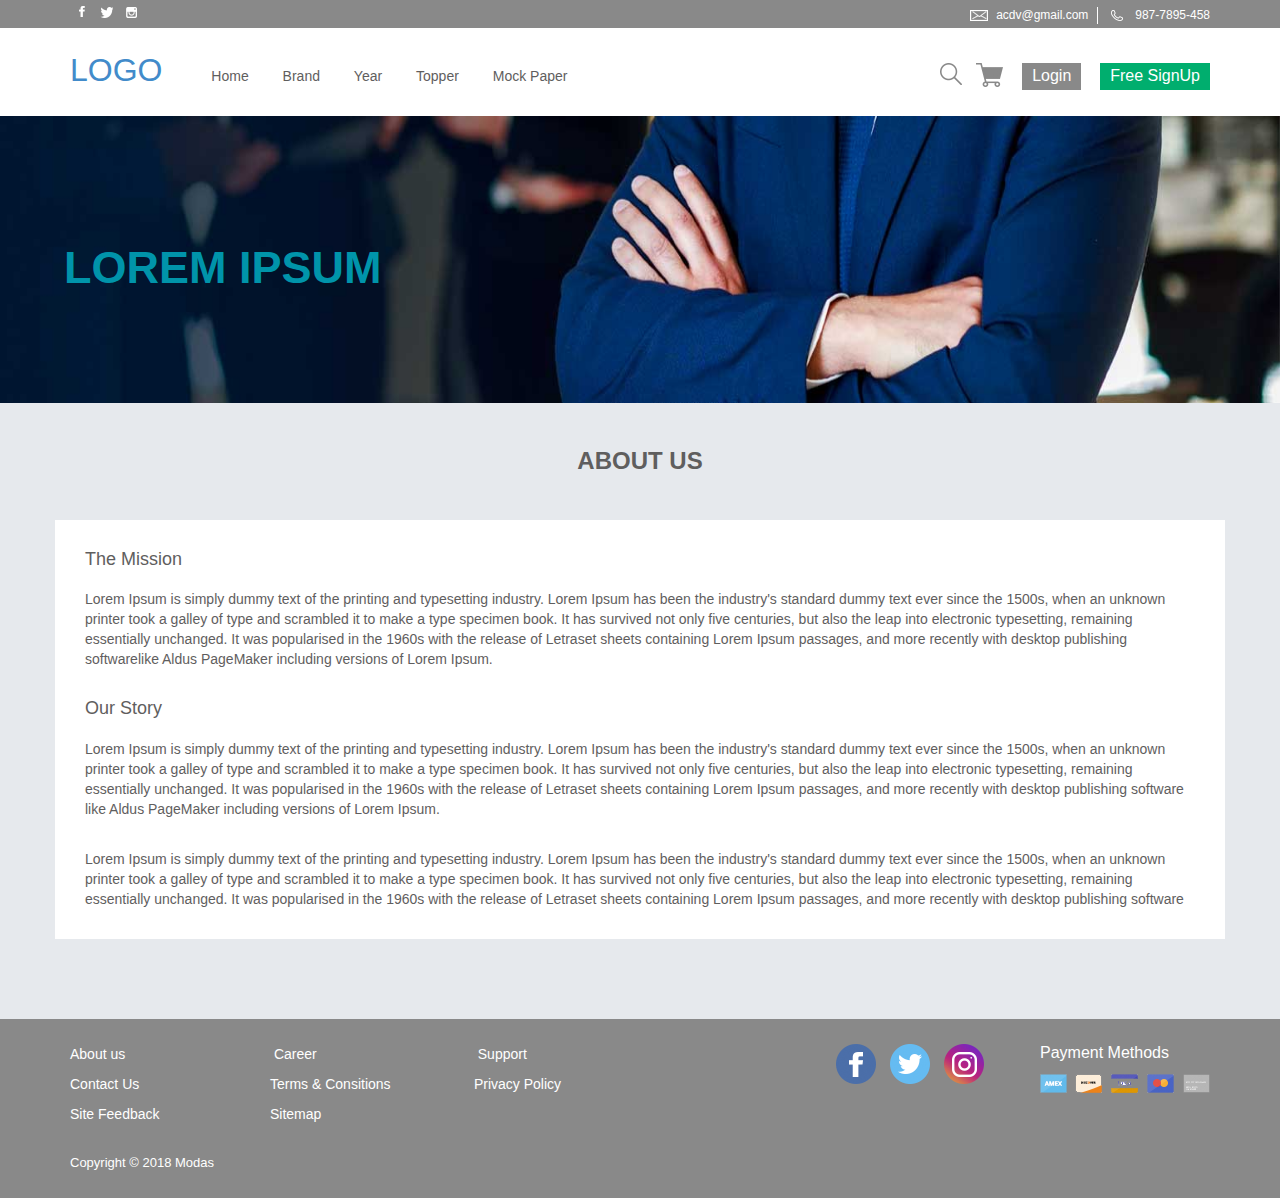
<file: aboutus.html>
<!DOCTYPE html>
<html lang="en">

<head>
    <meta charset="UTF-8">
    <meta name="viewport" content="width=device-width, initial-scale=1.0">
    <meta http-equiv="X-UA-Compatible" content="ie=edge">
    <title>Document</title>
    <link rel="stylesheet" href="css/bootstrap.min.css">
    <link rel="stylesheet" href="css/owl.carousel.min.css">
    <link rel="stylesheet" href="css/style.css">
    <link rel="stylesheet" href="css/dashboard.css">
    <link rel="stylesheet" href="css/aboutus.css">
   
    <link rel="stylesheet" href="css/responsive.css">
</head>

<body>
    <header>
        <div class="topHeader">
            <div class="container">
                <div class="row">
                    <div class="col-xs-12">
                        <ul class="social-icon pull-left">
                            <li><a href="#" class="sprt sprt-fb"></a></li>
                            <li><a href="#" class="sprt sprt-twitter"></a></li>
                            <li><a href="#" class="sprt sprt-insta"></a></li>
                        </ul>
                        <ul class="contact pull-right">
                            <li><a class="sprt sprt-email" href="mailto:abcd@gmail.com">acdv@gmail.com</a></li>
                            <li><a class="sprt sprt-call brLeft" href="tel:998964875">987-7895-458</a></li>
                        </ul>
                    </div>
                </div>
            </div>
        </div>
        <div class="bottomHeader">
            <div class="container">
                <div class="row">
                    <div class="col-xs-12 col-sm-7">
                        <div class="logo">
                            <a href="#">logo</a>
                        </div>
                        <div class="humburger">
                            
                            <span class="line"></span>
                            <span class="line"></span>
                            <span class="line"></span>
                          
                    </div>
                        <ul class="main-navigation">
                            <li>
                                <a href="">Home</a>
                                <ul class="dropdown">
                                    <li><a href="">sub menus</a></li>
                                    <li><a href="">sub menus</a></li>
                                    <li><a href="">sub menus</a></li>
                                    <li><a href="">sub menus</a></li>
                                </ul>
                            </li>
                            <li><a href="">Brand</a></li>
                            <li><a href="">Year</a></li>
                            <li><a href="">Topper</a></li>
                            <li><a href="">Mock Paper</a></li>
                        </ul>
                    </div>
                    <div class="col-xs-12 col-sm-5 text-right m-topIcon">
                        <div class="search">
                            <a href=""><img src="images/search-icon.png" alt=""></a>
                        </div>
                        <div class="add-cart">
                            <a href=""><img src="images/add-cart.png" alt=""></a>
                        </div>
                       <div class="mobile_login js-popup" data-target="js-loginPopup">
                           <a href="#"><img src="images/mobile_login.png" alt=""></a>
                       </div>
                        <div class="btns-warp hidden-xs">
                            <button class="default-btns btns js-popup" data-target="js-loginPopup">Login</button>
                            <button class="btns pri-btns js-popup" data-target="js-signUpPopup">Free SignUp</button>
                        </div>
                    </div>
                </div>
            </div>
        </div>
    </header>
    <div class="aboutUsWrap">
        <div class="container-fluid">
            <div class="row">
                <picture>
                    <img src="images/aboutusBanner.jpg">
                </picture>
                <div class="bannerText">
                    <h3>LOREM IPSUM</h3>
                </div>
            </div>
        </div>
        <div class="container">
            <div class="row">
                <h2>ABOUT US</h2>
                <div class="aboutusTextWrap">
                    <h3>The Mission</h3>
                    <p>Lorem Ipsum is simply dummy text of the printing and typesetting industry. Lorem Ipsum has been the industry's standard dummy text ever since the 1500s, when an unknown printer took a galley of type and scrambled it to make a type specimen book. It has survived not only five centuries, but also the leap into electronic typesetting, remaining essentially unchanged. It was popularised in the 1960s with the release of Letraset sheets containing Lorem Ipsum passages, and more recently with desktop publishing softwarelike Aldus PageMaker including versions of Lorem Ipsum.</p>
                    <h3>Our Story</h3>
                    <p>Lorem Ipsum is simply dummy text of the printing and typesetting industry. Lorem Ipsum has been the industry's standard dummy text ever since the 1500s, when an unknown printer took a galley of type and scrambled it to make a type specimen book. It has survived not only five centuries, but also the leap into electronic typesetting, remaining essentially unchanged. It was popularised in the 1960s with the release of Letraset sheets containing Lorem Ipsum passages, and more recently with desktop publishing software like Aldus PageMaker including versions of Lorem Ipsum.</p>
                    <p>Lorem Ipsum is simply dummy text of the printing and typesetting industry. Lorem Ipsum has been the industry's standard dummy text ever since the 1500s, when an unknown printer took a galley of type and scrambled it to make a type specimen book. It has survived not only five centuries, but also the leap into electronic typesetting, remaining essentially unchanged. It was popularised in the 1960s with the release of Letraset sheets containing Lorem Ipsum passages, and more recently with desktop publishing software</p>
                </div>
            </div>
        </div>
    </div>
    
    <footer>
        <div class="container">
            <div class="row">
                <div class="col-xs-12">
                    <ul class="quick-link">
                        <li><a href="">About us</a></li>
                        
                        
                        <li><a href="">Career</a></li>
                        <li><a href="">Support</a></li><li><a href="">Contact Us</a></li><li><a href="">Terms &amp; Consitions</a></li>
                        <li><a href="">Privacy Policy</a></li><li><a href="">Site Feedback</a></li><li><a href="">Sitemap</a></li>
                        
                        
                    </ul>
                    <div class="pull-right">
                        <ul class="footer-social">
                            <li><a href=""><img src="images/fb.png" alt=""></a></li>
                            <li><a href=""><img src="images/twitter.png" alt=""></a></li>
                            <li><a href=""><img src="images/insta.png" alt=""></a></li>
                        </ul>
                        <div class="footer-payment">
                            <h4>Payment Methods</h4>
                            <img src="images/paymentModes.png" alt="">
                        </div>
                    </div>
                   
                </div>
                <div class="col-xs-12">
                    <div class="copy-right">
                        <p>Copyright &copy; 2018 Modas</p>
                    </div>
                </div>
            </div>
        </div>
        <div class="modal-wrapper js-loginPopup">
            <div class="modal">
                <div class="head">
                <p><strong>Login</strong> </p>
                    <a class="btn-close js-closePopup" href="javascript:;"></a>
                </div>
                <div class="content login">
                    <form action="" method="" class="" role="form">
                        <div id="" class="form-group">
                            <input id="username" class="form-control" name="username" type="text" size="18" alt="login" required="">
                            <span class="form-highlight"></span>
                            <span class="form-bar"></span>
                            <div class="errorMsg">Please enter Login Name</div>
                            <label for="username" class="float-label">login</label>
                        </div>
                        <div id="" class="form-group">
                            <input id="passwd" class="form-control" name="password" type="password" size="18" alt="password" required="">
                            <span class="form-highlight"></span>
                            <span class="form-bar"></span>
                            <label for="password" class="float-label">password</label>
                            <a href="#" class="password-visible"><img src="images/visible-password.png" alt=""></a>
                        </div>
                        <div>
                           <button class="default-btns btns secBtn loaderActive">Login 
                           <div class="loaderN loader-4"><span></span><span></span><span></span></div>
                           </button>
                           <a href="" class="pull-right pass-forget link">Forget Password</a>
                        </div>
                    </form>
                    <div class="or">
                        <span>or</span>
                    </div>
                    <div class="social-login">
                        <p>Login with your social network</p>
                        <div class="btns-warp clearfix">
                            <button class="btns fbBtn">Facebook</button>
                            <button class="btns gBtn pull-right">Gmail</button>
                        </div>
                    </div>
                    <div class="text-center">
                        <p class="pdT25">Don't Have an account? <a href="#" class="link js-popup" data-target="js-signUpPopup">Sign Up </a></p>
                    </div>
                </div>
            </div>
        </div>
        <div class="modal-wrapper js-signUpPopup">
            <div class="modal">
                <div class="head">
                <p><strong>Sign Up</strong> </p>
                    <a class="btn-close js-closePopup" href="javascript:;"></a>
                </div>
                <div class="content login">
                    <form action="" method="" class="" role="form">
                        <div id="" class="form-group">
                            <input id="" class="form-control" name="username" type="text" size="18" alt="login" required="">
                            <span class="form-highlight"></span>
                            <span class="form-bar"></span>
                            <label for="username" class="float-label">Full Name</label>
                        </div>
                        <div id="" class="form-group">
                            <input id="" class="form-control" name="username" type="text" size="18" alt="login" required="">
                            <span class="form-highlight"></span>
                            <span class="form-bar"></span>
                            <label for="username" class="float-label">Mobile Number</label>
                        </div>
                        <div id="" class="form-group">
                            <input id="" class="form-control" name="username" type="text" size="18" alt="login" required="">
                            <span class="form-highlight"></span>
                            <span class="form-bar"></span>
                            <label for="username" class="float-label">Email</label>
                        </div>
                        <div id="" class="form-group">
                            <input id="passwd" class="form-control" name="password" type="password" size="18" alt="password" required="">
                            <span class="form-highlight"></span>
                            <span class="form-bar"></span>
                            <label for="password" class="float-label">Password</label>
                            <a href="#" class="password-visible"><img src="images/visible-password.png" alt=""></a>
                        </div>
                        <div id="" class="form-group">
                            <input id="confirm-passwd" class="form-control" name="password" type="password" size="18" alt="password" required="">
                            <span class="form-highlight"></span>
                            <span class="form-bar"></span>
                            <label for="password" class="float-label">Confirm Password</label>
                            <a href="#" class="password-visible"><img src="images/visible-password.png" alt=""></a>
                        </div>
                        <div>
                           <button class="default-btns btns secBtn">Login</button>
                        </div>
                    </form>
                    <div class="text-center">
                        <p class="pdT25">Have an account? <a href="#" class="link js-popup" data-target="js-loginPopup">Login</a></p>
                    </div>
                </div>
            </div>
        </div>
    </footer>
    <script src="js/jquery.js"></script>
    <script src="js/owl.carousel.js"></script>
    <script src="js/global.js"></script>
</body>

</html>
</file>
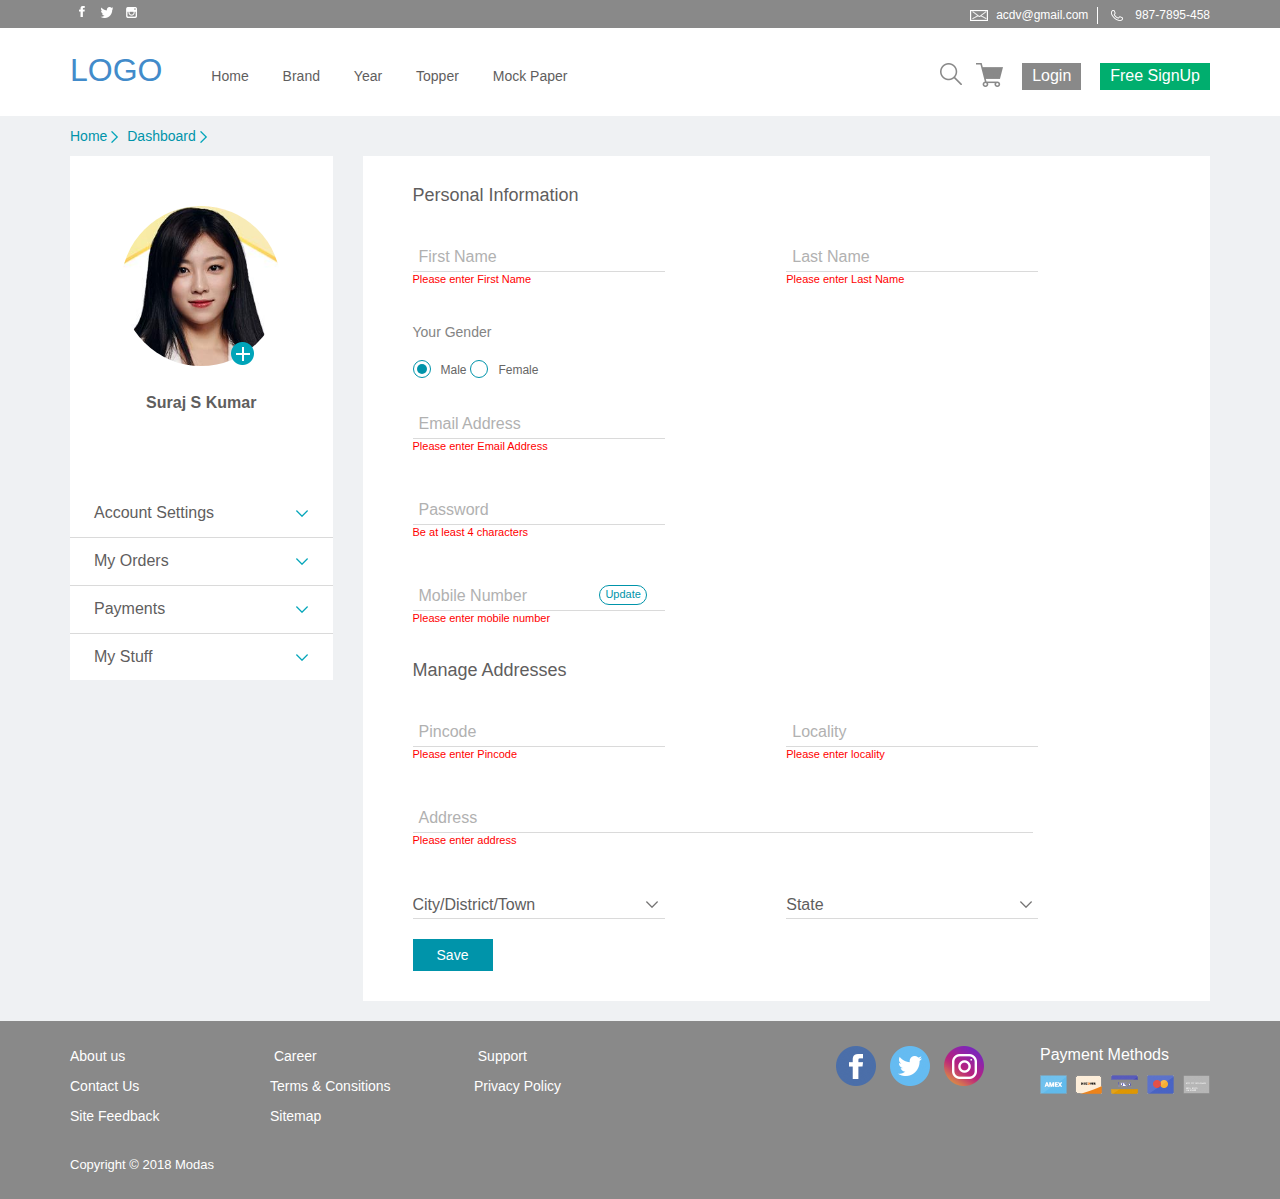
<file: dashboard.html>
<!DOCTYPE html>
<html lang="en">

<head>
    <meta charset="UTF-8">
    <meta name="viewport" content="width=device-width, initial-scale=1.0">
    <meta http-equiv="X-UA-Compatible" content="ie=edge">
    <title>Document</title>
    <link rel="stylesheet" href="css/bootstrap.min.css">
    <link rel="stylesheet" href="css/owl.carousel.min.css">
    <link rel="stylesheet" href="css/style.css">
    <link rel="stylesheet" href="css/dashboard.css">
   
    <link rel="stylesheet" href="css/responsive.css">
</head>

<body>
    <header>
        <div class="topHeader">
            <div class="container">
                <div class="row">
                    <div class="col-xs-12">
                        <ul class="social-icon pull-left">
                            <li><a href="#" class="sprt sprt-fb"></a></li>
                            <li><a href="#" class="sprt sprt-twitter"></a></li>
                            <li><a href="#" class="sprt sprt-insta"></a></li>
                        </ul>
                        <ul class="contact pull-right">
                            <li><a class="sprt sprt-email" href="mailto:abcd@gmail.com">acdv@gmail.com</a></li>
                            <li><a class="sprt sprt-call brLeft" href="tel:998964875">987-7895-458</a></li>
                        </ul>
                    </div>
                </div>
            </div>
        </div>
        <div class="bottomHeader">
            <div class="container">
                <div class="row">
                    <div class="col-xs-12 col-sm-7">
                        <div class="logo">
                            <a href="#">logo</a>
                        </div>
                        <div class="humburger">
                            
                            <span class="line"></span>
                            <span class="line"></span>
                            <span class="line"></span>
                          
                    </div>
                        <ul class="main-navigation">
                            <li>
                                <a href="">Home</a>
                                <ul class="dropdown">
                                    <li><a href="">sub menus</a></li>
                                    <li><a href="">sub menus</a></li>
                                    <li><a href="">sub menus</a></li>
                                    <li><a href="">sub menus</a></li>
                                </ul>
                            </li>
                            <li><a href="">Brand</a></li>
                            <li><a href="">Year</a></li>
                            <li><a href="">Topper</a></li>
                            <li><a href="">Mock Paper</a></li>
                        </ul>
                    </div>
                    <div class="col-xs-12 col-sm-5 text-right m-topIcon">
                        <div class="search">
                            <a href=""><img src="images/search-icon.png" alt=""></a>
                        </div>
                        <div class="add-cart">
                            <a href=""><img src="images/add-cart.png" alt=""></a>
                        </div>
                       <div class="mobile_login js-popup" data-target="js-loginPopup">
                           <a href="#"><img src="images/mobile_login.png" alt=""></a>
                       </div>
                        <div class="btns-warp hidden-xs">
                            <button class="default-btns btns js-popup" data-target="js-loginPopup">Login</button>
                            <button class="btns pri-btns js-popup" data-target="js-signUpPopup">Free SignUp</button>
                        </div>
                    </div>
                </div>
            </div>
        </div>
    </header>
    <div class="breadcumBox">
        <div class="container">
            <div class="row">
                <ul class="col-md-12">
                    <li><a href="#">Home</a></li>
                    <li><a href="#">Dashboard</a></li>
                </ul>
            </div>
        </div>
        
    </div>
    <div class="dashboardwrap">
    	<div class="container">
            <div class="row">
                <div class="col-md-3">
                    <div class="profileMainBox">
                        <div class="profileImgBox">
                            <figure>
                                <img src="images/profile.jpg"/>
                            </figure>
                            <input type="file" name="file" class="bg_uploadPng"/>
                            <figcaption>Suraj S Kumar</figcaption>
                        </div>
                        <ul class="accordProfile">
                            <li class="accordLi">
                                <a href="#" class="toggle">Account Settings</a>
                                <div class="inner">
                                    <a href="#">My Profile</a>
                                    <a href="#">Change Password</a>
                                </div>
                            </li>
                            
                            <li class="accordLi">
                                <a href="#" class="toggle">My Orders</a>
                                <div class="inner">
                                    <a href="#">My Profile</a>
                                    <a href="#">Change Password</a>
                                </div>
                            </li>
                            
                            <li class="accordLi">
                                <a href="#" class="toggle">Payments</a>
                                <div class="inner">
                                    <a href="#">My Profile</a>
                                    <a href="#">Change Password</a>
                                </div>
                            </li>
                            
                            <li class="accordLi">
                                <a href="#" class="toggle">My Stuff</a>
                                <div class="inner">
                                    <a href="#">My Profile</a>
                                    <a href="#">Change Password</a>
                                </div>
                            </li>
                            
                        </ul>
                    </div>
                	
                </div>
                <div class="col-md-9 ">
                    <div class="userDetailsMainBox">
                        <h3>Personal Information</h3>
                    <div id="" class="col-md-6 form-group">
                        <input id="firstname" class="form-control" name="firstname" type="text" size="18" at="firstname" required="">
                        <span class="form-highlight"></span>
                        <span class="form-bar"></span>
                        <div class="errorMsg">Please enter First Name</div>
                        <label for="firstname" class="float-label">First Name</label>
                    </div>
                    <div id="" class="col-md-6 form-group">
                        <input id="lastname" class="form-control" name="lastname" type="text" size="18" at="lastname" required="">
                        <span class="form-highlight"></span>
                        <span class="form-bar"></span>
                        <div class="errorMsg">Please enter Last Name</div>
                        <label for="lastname" class="float-label">Last Name</label>
                    </div>
                    <div id="" class="col-xs-12 form-group radio-form-group">
                        <span>Your Gender</span>
                        <input type="radio" name="gender" id="male" value="Male" checked>
                        <label for="male">Male</label>
                        <input type="radio" name="gender" id="female" value="Female">
                        <label for="female">Female</label>
                    </div>

                    <div id="" class="col-xs-12 form-group">
                        <input id="email" class="form-control" name="email" type="text" size="18" at="email" required="">
                        <span class="form-highlight"></span>
                        <span class="form-bar"></span>
                        <div class="errorMsg">Please enter Email Address</div>
                        <label for="email" class="float-label">Email Address</label>
                    </div>

                    <div id="" class="col-xs-12 form-group">
                        <input id="password" class="form-control" name="password" type="password" size="18" at="password" required="">
                        <span class="form-highlight"></span>
                        <span class="form-bar"></span>
                        <div class="errorMsg">Be at least 4 characters</div>
                        <label for="password" class="float-label">Password</label>
                    </div>

                    <div id="" class="col-xs-12 form-group">
                        <input id="mobile" class="form-control" name="mobile" type="text" size="18" at="mobile" required="">
                        <a href="#">Update</a>
                        <span class="form-highlight"></span>
                        <span class="form-bar"></span>
                        <div class="errorMsg">Please enter mobile number</div>
                        <label for="mobile" class="float-label">Mobile Number</label>
                    </div>
                    <h3>Manage Addresses</h3>
                    <div id="" class="col-md-6 form-group">
                        <input id="username" class="form-control" name="pincode" type="text" size="18" at="pincode" required="">
                        <span class="form-highlight"></span>
                        <span class="form-bar"></span>
                        <div class="errorMsg">Please enter Pincode</div>
                        <label for="pincode" class="float-label">Pincode</label>
                    </div>
                    <div id="" class="col-md-6 form-group">
                        <input id="locality" class="form-control" name="locality" type="text" size="18" at="locality" required="">
                        <span class="form-highlight"></span>
                        <span class="form-bar"></span>
                        <div class="errorMsg">Please enter locality</div>
                        <label for="locality" class="float-label">Locality</label>
                    </div>
                    <div id="" class="col-xs-12 form-group form-group-address">
                        <input id="address" class="form-control" name="address" type="text" size="18" at="address" required="">
                        <span class="form-highlight"></span>
                        <span class="form-bar"></span>
                        <div class="errorMsg">Please enter address</div>
                        <label for="address" class="float-label">Address</label>
                    </div>
                    <div id="" class="col-md-6 form-group selectDrp">
                        <select>
                          <option value="">City/District/Town</option>
                          <option value="mumbai">Mumbai</option>
                          <option value="Hyderabad">Hyderabad</option>
                          <option value="Delhi">Delhi</option>
                        </select>
                    </div>
                    <div id="" class="col-md-6 form-group selectDrp">
                        <select>
                          <option value="">State</option>
                              <option value="Maharashtra">Maharashtra</option>
                              <option value="Telangana">Telangana</option>
                              <option value="Delhi">Delhi</option>
                            </select>
                        </select>
                    </div>
                    <div class="buttonBox">
                        <button>Save</button>
                    </div>
                    </div>
                </div>
            </div>
        </div>
    </div>
    <footer>
        <div class="container">
            <div class="row">
                <div class="col-xs-12">
                    <ul class="quick-link">
                        <li><a href="">About us</a></li>
                        
                        
                        <li><a href="">Career</a></li>
                        <li><a href="">Support</a></li><li><a href="">Contact Us</a></li><li><a href="">Terms &amp; Consitions</a></li>
                        <li><a href="">Privacy Policy</a></li><li><a href="">Site Feedback</a></li><li><a href="">Sitemap</a></li>
                        
                        
                    </ul>
                    <div class="pull-right">
                        <ul class="footer-social">
                            <li><a href=""><img src="images/fb.png" alt=""></a></li>
                            <li><a href=""><img src="images/twitter.png" alt=""></a></li>
                            <li><a href=""><img src="images/insta.png" alt=""></a></li>
                        </ul>
                        <div class="footer-payment">
                            <h4>Payment Methods</h4>
                            <img src="images/paymentModes.png" alt="">
                        </div>
                    </div>
                   
                </div>
                <div class="col-xs-12">
                    <div class="copy-right">
                        <p>Copyright &copy; 2018 Modas</p>
                    </div>
                </div>
            </div>
        </div>
        <div class="modal-wrapper js-loginPopup">
            <div class="modal">
                <div class="head">
                <p><strong>Login</strong> </p>
                    <a class="btn-close js-closePopup" href="javascript:;"></a>
                </div>
                <div class="content login">
                    <form action="" method="" class="" role="form">
                        <div id="" class="form-group">
                            <input id="username" class="form-control" name="username" type="text" size="18" alt="login" required="">
                            <span class="form-highlight"></span>
                            <span class="form-bar"></span>
                            <div class="errorMsg">Please enter Login Name</div>
                            <label for="username" class="float-label">login</label>
                        </div>
                        <div id="" class="form-group">
                            <input id="passwd" class="form-control" name="password" type="password" size="18" alt="password" required="">
                            <span class="form-highlight"></span>
                            <span class="form-bar"></span>
                            <label for="password" class="float-label">password</label>
                            <a href="#" class="password-visible"><img src="images/visible-password.png" alt=""></a>
                        </div>
                        <div>
                           <button class="default-btns btns secBtn loaderActive">Login 
                           <div class="loaderN loader-4"><span></span><span></span><span></span></div>
                           </button>
                           <a href="" class="pull-right pass-forget link">Forget Password</a>
                        </div>
                    </form>
                    <div class="or">
                        <span>or</span>
                    </div>
                    <div class="social-login">
                        <p>Login with your social network</p>
                        <div class="btns-warp clearfix">
                            <button class="btns fbBtn">Facebook</button>
                            <button class="btns gBtn pull-right">Gmail</button>
                        </div>
                    </div>
                    <div class="text-center">
                        <p class="pdT25">Don't Have an account? <a href="#" class="link js-popup" data-target="js-signUpPopup">Sign Up </a></p>
                    </div>
                </div>
            </div>
        </div>
        <div class="modal-wrapper js-signUpPopup">
            <div class="modal">
                <div class="head">
                <p><strong>Sign Up</strong> </p>
                    <a class="btn-close js-closePopup" href="javascript:;"></a>
                </div>
                <div class="content login">
                    <form action="" method="" class="" role="form">
                        <div id="" class="form-group">
                            <input id="" class="form-control" name="username" type="text" size="18" alt="login" required="">
                            <span class="form-highlight"></span>
                            <span class="form-bar"></span>
                            <label for="username" class="float-label">Full Name</label>
                        </div>
                        <div id="" class="form-group">
                            <input id="" class="form-control" name="username" type="text" size="18" alt="login" required="">
                            <span class="form-highlight"></span>
                            <span class="form-bar"></span>
                            <label for="username" class="float-label">Mobile Number</label>
                        </div>
                        <div id="" class="form-group">
                            <input id="" class="form-control" name="username" type="text" size="18" alt="login" required="">
                            <span class="form-highlight"></span>
                            <span class="form-bar"></span>
                            <label for="username" class="float-label">Email</label>
                        </div>
                        <div id="" class="form-group">
                            <input id="passwd" class="form-control" name="password" type="password" size="18" alt="password" required="">
                            <span class="form-highlight"></span>
                            <span class="form-bar"></span>
                            <label for="password" class="float-label">Password</label>
                            <a href="#" class="password-visible"><img src="images/visible-password.png" alt=""></a>
                        </div>
                        <div id="" class="form-group">
                            <input id="confirm-passwd" class="form-control" name="password" type="password" size="18" alt="password" required="">
                            <span class="form-highlight"></span>
                            <span class="form-bar"></span>
                            <label for="password" class="float-label">Confirm Password</label>
                            <a href="#" class="password-visible"><img src="images/visible-password.png" alt=""></a>
                        </div>
                        <div>
                           <button class="default-btns btns secBtn">Login</button>
                        </div>
                    </form>
                    <div class="text-center">
                        <p class="pdT25">Have an account? <a href="#" class="link js-popup" data-target="js-loginPopup">Login</a></p>
                    </div>
                </div>
            </div>
        </div>
    </footer>
    <script src="js/jquery.js"></script>
    <script src="js/owl.carousel.js"></script>
    <script src="js/global.js"></script>
</body>

</html>
</file>
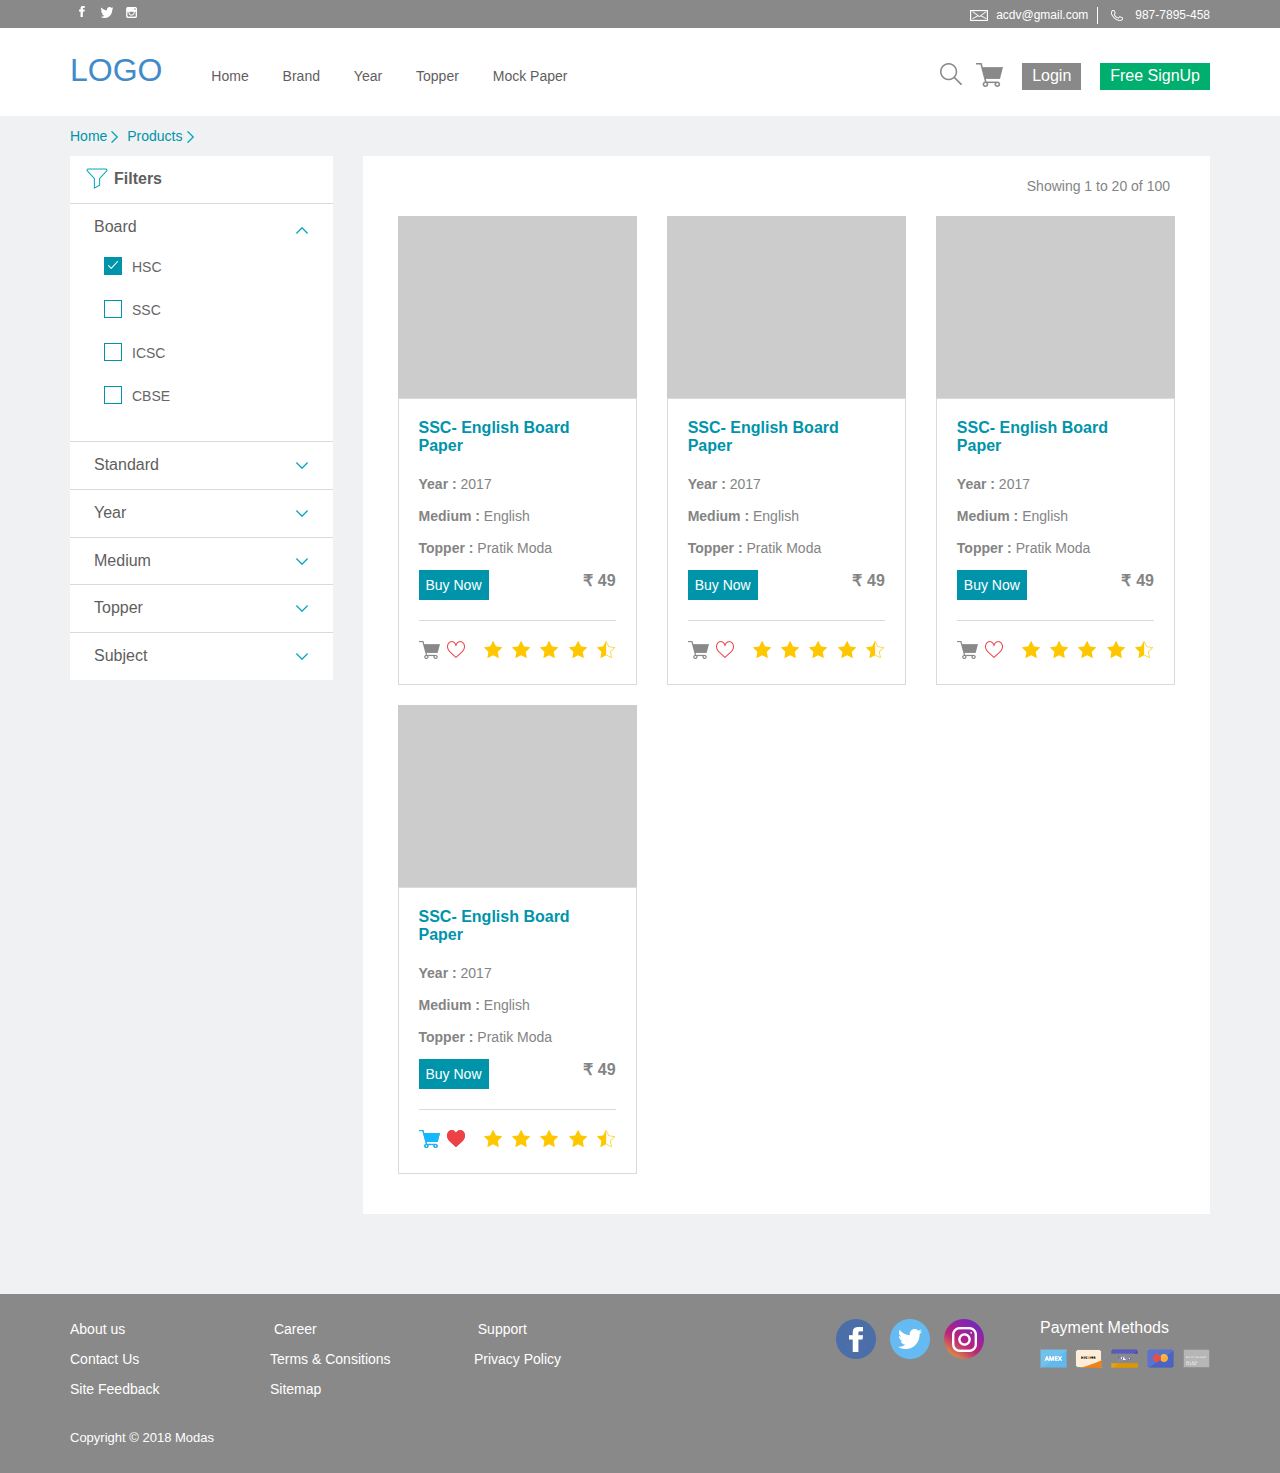
<file: listing-page.html>
<!DOCTYPE html>
<html lang="en">

<head>
    <meta charset="UTF-8">
    <meta name="viewport" content="width=device-width, initial-scale=1.0">
    <meta http-equiv="X-UA-Compatible" content="ie=edge">
    <title>Document</title>
    <link rel="stylesheet" href="css/bootstrap.min.css">
    <link rel="stylesheet" href="css/owl.carousel.min.css">
    <link rel="stylesheet" href="css/style.css">
    <link rel="stylesheet" href="css/dashboard.css">
    <link rel="stylesheet" href="css/listingPage.css">
   
    <link rel="stylesheet" href="css/responsive.css">
</head>

<body>
    <header>
        <div class="topHeader">
            <div class="container">
                <div class="row">
                    <div class="col-xs-12">
                        <ul class="social-icon pull-left">
                            <li><a href="#" class="sprt sprt-fb"></a></li>
                            <li><a href="#" class="sprt sprt-twitter"></a></li>
                            <li><a href="#" class="sprt sprt-insta"></a></li>
                        </ul>
                        <ul class="contact pull-right">
                            <li><a class="sprt sprt-email" href="mailto:abcd@gmail.com">acdv@gmail.com</a></li>
                            <li><a class="sprt sprt-call brLeft" href="tel:998964875">987-7895-458</a></li>
                        </ul>
                    </div>
                </div>
            </div>
        </div>
        <div class="bottomHeader">
            <div class="container">
                <div class="row">
                    <div class="col-xs-12 col-sm-7">
                        <div class="logo">
                            <a href="#">logo</a>
                        </div>
                        <div class="humburger">
                            
                            <span class="line"></span>
                            <span class="line"></span>
                            <span class="line"></span>
                          
                    </div>
                        <ul class="main-navigation">
                            <li>
                                <a href="">Home</a>
                                <ul class="dropdown">
                                    <li><a href="">sub menus</a></li>
                                    <li><a href="">sub menus</a></li>
                                    <li><a href="">sub menus</a></li>
                                    <li><a href="">sub menus</a></li>
                                </ul>
                            </li>
                            <li><a href="">Brand</a></li>
                            <li><a href="">Year</a></li>
                            <li><a href="">Topper</a></li>
                            <li><a href="">Mock Paper</a></li>
                        </ul>
                    </div>
                    <div class="col-xs-12 col-sm-5 text-right m-topIcon">
                        <div class="search">
                            <a href=""><img src="images/search-icon.png" alt=""></a>
                        </div>
                        <div class="add-cart">
                            <a href=""><img src="images/add-cart.png" alt=""></a>
                        </div>
                       <div class="mobile_login js-popup" data-target="js-loginPopup">
                           <a href="#"><img src="images/mobile_login.png" alt=""></a>
                       </div>
                        <div class="btns-warp hidden-xs">
                            <button class="default-btns btns js-popup" data-target="js-loginPopup">Login</button>
                            <button class="btns pri-btns js-popup" data-target="js-signUpPopup">Free SignUp</button>
                        </div>
                    </div>
                </div>
            </div>
        </div>
    </header>
    <div class="breadcumBox">
        <div class="container">
            <div class="row">
                <ul class="col-md-12">
                    <li><a href="#">Home</a></li>
                    <li><a href="#">Products</a></li>
                </ul>
            </div>
        </div>
    </div>
    
    <div class="listingPageWrap">
        <div class="container">
            <div class="row">
                <div class="col-md-3">
                    <ul class="filderDiv">
                        <li class="accordLi">
                            <a href="#" class="js-popup anchrFilter" data-target="js-filterPopup">
                                Filters
                            </a>
                        </li>
                        <li class="accordLi">
                            <a href="#" class="toggle active">Board</a>
                                <div class="inner" style="display: block;">
                                <div class="checkboxDiv">
                                    <input type="checkbox" name="board" id="HSC" value="HSC" checked>
                                    <label for="HSC">HSC</label>
                                </div>
                                <div class="checkboxDiv">
                                    <input type="checkbox" name="board" id="SSC" value="SSC">
                                    <label for="SSC">SSC</label>
                                </div>
                                <div class="checkboxDiv">
                                    <input type="checkbox" name="board" id="ICSC" value="ICSC">
                                    <label for="ICSC">ICSC</label>
                                </div>
                                <div class="checkboxDiv">
                                    <input type="checkbox" name="board" id="CBSE" value="CBSE">
                                    <label for="CBSE">CBSE</label>
                                </div>
                            </div>
                        </li>
                        
                        <li class="accordLi">
                            <a href="#" class="toggle">Standard</a>
                            <div class="inner">
                                <div class="checkboxDiv">
                                    <input type="checkbox" name="standard" id="twelth" value="twelth" checked>
                                    <label for="twelth">12<sup>th</sup> Class</label>
                                </div>
                                <div class="checkboxDiv">
                                    <input type="checkbox" name="standard" id="SSC" value="SSC">
                                    <label for="eleventh">11<sup>th</sup> Class</label>
                                </div>
                                <div class="checkboxDiv">
                                    <input type="checkbox" name="standard" id="tenth" value="tenth">
                                    <label for="tenth">10<sup>th</sup> Class</label>
                                </div>
                                <div class="checkboxDiv">
                                    <input type="checkbox" name="standard" id="ninth" value="ninth">
                                    <label for="ninth">9<sup>th</sup> Class</label>
                                </div>
                            </div>
                        </li>
                        
                        <li class="accordLi">
                            <a href="#" class="toggle">Year</a>
                            <div class="inner">
                                <div class="checkboxDiv">
                                    <input type="checkbox" name="board" id="2018" value="2018" checked>
                                    <label for="2018">2018</label> 
                                </div>
                                <div class="checkboxDiv">
                                    <input type="checkbox" name="board" id="2017" value="2017">
                                    <label for="2017">2017</label>
                                </div>
                                <div class="checkboxDiv">
                                    <input type="checkbox" name="board" id="2016" value="2016">
                                    <label for="2016">2016</label>
                                </div>
                                <div class="checkboxDiv">
                                    <input type="checkbox" name="board" id="2015" value="2015">
                                    <label for="2015">2015</label>
                                </div>
                            </div>
                        </li>
                        
                        <li class="accordLi">
                            <a href="#" class="toggle">Medium</a>
                            <div class="inner">
                                <div class="checkboxDiv">
                                    <input type="checkbox" name="medium" id="2018" value="2018" checked>
                                    <label for="2018">English</label> 
                                </div>
                                <div class="checkboxDiv">
                                    <input type="checkbox" name="medium" id="Hindi" value="Hindi">
                                    <label for="Hindi">Hindi</label>
                                </div>
                                <div class="checkboxDiv">
                                    <input type="checkbox" name="medium" id="Marathi" value="Marathi">
                                    <label for="Marathi">Marathi</label>
                                </div>
                            </div>
                        </li>
                        <li class="accordLi">
                            <a href="#" class="toggle">Topper</a>
                            <div class="inner">
                                <div class="checkboxDiv">
                                    <input type="checkbox" name="topper" id="first" value="first" checked>
                                    <label for="first">1<sup>st</sup> Topper</label> 
                                </div>
                                <div class="checkboxDiv">
                                    <input type="checkbox" name="topper" id="second" value="second">
                                    <label for="second">2<sup>st</sup> Topper</label>
                                </div>
                                <div class="checkboxDiv">
                                    <input type="checkbox" name="topper" id="third" value="third">
                                    <label for="third">3<sup>st</sup> Topper</label>
                                </div>
                            </div>
                        </li>
                        
                        <li class="accordLi">
                            <a href="#" class="toggle">Subject</a>
                            <div class="inner">
                                <div class="checkboxDiv">
                                    <input type="checkbox" name="subject" id="English" value="English" checked>
                                    <label for="English">English</label> 
                                </div>
                                <div class="checkboxDiv">
                                    <input type="checkbox" name="subject" id="Hindi" value="Hindi">
                                    <label for="Hindi">Hindi</label>
                                </div>
                                <div class="checkboxDiv">
                                    <input type="checkbox" name="subject" id="Marathi" value="Marathi">
                                    <label for="Marathi">Marathi</label>
                                </div>
                                <div class="checkboxDiv">
                                    <input type="checkbox" name="subject" id="Maths" value="Maths">
                                    <label for="Maths">Maths</label>
                                </div>
                                <div class="checkboxDiv">
                                    <input type="checkbox" name="subject" id="Science" value="Science">
                                    <label for="Science">Science</label>
                                </div>
                            </div>
                        </li>
                    </ul>
                </div>
                <div class="col-md-9">
                    <div class="productMainDiv">
                        <p class="paggingPara">Showing 1 to 20 of 100</p>
                        <ul>
                            <li class="col-md-4 col-xs-6">
                                <picture>
                                    <img src="images/product.png">
                                </picture>
                                <div class="productDetails">
                                    <h3>SSC- English Board Paper</h3>
                                    <p><strong>Year :</strong> <span>2017</span></p>
                                    <p><strong>Medium :</strong> <span>English</span></p>
                                    <p><strong>Topper :</strong> <span>Pratik Moda</span></p>
                                    <div class="buyAmountBox">
                                        <a href="#">Buy Now</a>
                                        <span class="amount">&#8377; <span>49</span></span>
                                    </div>
                                    <div class="ratingBox">
                                        <div class="cartCheckbox">
                                            <input type="checkbox" name="cart" id="cart" value="cart">
                                            <label for="cart"></label>
                                        </div>
                                        <div class="heartCheckbox">
                                            <input type="checkbox" name="heart" id="heart" value="heart">
                                            <label for="heart"></label>
                                        </div>
                                        <div class="ratingPng">
                                            <img src="images/rate4half.png"/>
                                        </div>
                                    </div>
                                </div>
                            </li>
                            <li class="col-md-4 col-xs-6">
                                <picture>
                                    <img src="images/product.png">
                                </picture>
                                <div class="productDetails">
                                    <h3>SSC- English Board Paper</h3>
                                    <p><strong>Year :</strong> <span>2017</span></p>
                                    <p><strong>Medium :</strong> <span>English</span></p>
                                    <p><strong>Topper :</strong> <span>Pratik Moda</span></p>
                                    <div class="buyAmountBox">
                                        <a href="#">Buy Now</a>
                                        <span class="amount">&#8377; <span>49</span></span>
                                    </div>
                                    <div class="ratingBox">
                                        <div class="cartCheckbox">
                                            <input type="checkbox" name="cart" id="cart" value="cart">
                                            <label for="cart"></label>
                                        </div>
                                        <div class="heartCheckbox">
                                            <input type="checkbox" name="heart" id="heart" value="heart" >
                                            <label for="heart"></label>
                                        </div>
                                        <div class="ratingPng">
                                            <img src="images/rate4half.png"/>
                                        </div>
                                    </div>
                                </div>
                            </li>
                            <li class="col-md-4 col-xs-6">
                                <picture>
                                    <img src="images/product.png">
                                </picture>
                                <div class="productDetails">
                                    <h3>SSC- English Board Paper</h3>
                                    <p><strong>Year :</strong> <span>2017</span></p>
                                    <p><strong>Medium :</strong> <span>English</span></p>
                                    <p><strong>Topper :</strong> <span>Pratik Moda</span></p>
                                    <div class="buyAmountBox">
                                        <a href="#">Buy Now</a>
                                        <span class="amount">&#8377; <span>49</span></span>
                                    </div>
                                    <div class="ratingBox">
                                        <div class="cartCheckbox">
                                            <input type="checkbox" name="cart" id="cart" value="cart">
                                            <label for="cart"></label>
                                        </div>
                                        <div class="heartCheckbox">
                                            <input type="checkbox" name="heart" id="heart" value="heart">
                                            <label for="heart"></label>
                                        </div>
                                        <div class="ratingPng">
                                            <img src="images/rate4half.png"/>
                                        </div>
                                    </div>
                                </div>
                            </li>
                            <li class="col-md-4 col-xs-6">
                                <picture>
                                    <img src="images/product.png">
                                </picture>
                                <div class="productDetails">
                                    <h3>SSC- English Board Paper</h3>
                                    <p><strong>Year :</strong> <span>2017</span></p>
                                    <p><strong>Medium :</strong> <span>English</span></p>
                                    <p><strong>Topper :</strong> <span>Pratik Moda</span></p>
                                    <div class="buyAmountBox">
                                        <a href="#">Buy Now</a>
                                        <span class="amount">&#8377; 49</span>
                                    </div>
                                    <div class="ratingBox">
                                        <div class="cartCheckbox">
                                            <input type="checkbox" name="cart" id="cart" value="cart" checked>
                                            <label for="cart"></label>
                                        </div>
                                        <div class="heartCheckbox">
                                            <input type="checkbox" name="heart" id="heart" value="heart" checked>
                                            <label for="heart"></label>
                                        </div>
                                        <div class="ratingPng">
                                            <img src="images/rate4half.png"/>
                                        </div>
                                    </div>
                                </div>
                            </li>
                            
                        </ul>
                    </div>
                </div>
            </div>
        </div>
    </div>
    <footer>
        <div class="container">
            <div class="row">
                <div class="col-xs-12">
                    <ul class="quick-link">
                        <li><a href="">About us</a></li>
                        
                        
                        <li><a href="">Career</a></li>
                        <li><a href="">Support</a></li><li><a href="">Contact Us</a></li><li><a href="">Terms &amp; Consitions</a></li>
                        <li><a href="">Privacy Policy</a></li><li><a href="">Site Feedback</a></li><li><a href="">Sitemap</a></li>
                        
                        
                    </ul>
                    <div class="pull-right">
                        <ul class="footer-social">
                            <li><a href=""><img src="images/fb.png" alt=""></a></li>
                            <li><a href=""><img src="images/twitter.png" alt=""></a></li>
                            <li><a href=""><img src="images/insta.png" alt=""></a></li>
                        </ul>
                        <div class="footer-payment">
                            <h4>Payment Methods</h4>
                            <img src="images/paymentModes.png" alt="">
                        </div>
                    </div>
                   
                </div>
                <div class="col-xs-12">
                    <div class="copy-right">
                        <p>Copyright &copy; 2018 Modas</p>
                    </div>
                </div>
            </div>
        </div>
        <div class="modal-wrapper filterPopup js-filterPopup">
            <div class="modal">
                <div class="head">
                <p><strong>Filter</strong> </p>
                    <a class="btn-close js-closePopup" href="javascript:;"></a>
                </div>
                <div class="content filter">
                    <ul class="tabfilterUl">
                		<li class="current"><a href="#">Board</a></li>
                		<li><a href="#">Standard</a></li>
                		<li><a href="#">Year</a></li>
                		<li><a href="#">Medium</a></li>
                		<li><a href="#">Topper</a></li>
                		<li><a href="#">Subject</a></li>
                	</ul>
                	<div class="tabFilterContent">
						<div class="tab-content current">
							<div class="checkboxDiv">
                                <input type="checkbox" name="mobboard" id="mobHSC" value="mobHSC" checked>
                                <label for="HSC">HSC</label>
                            </div>
                            <div class="checkboxDiv">
                                <input type="checkbox" name="mobboard" id="mobSSC" value="mobSSC">
                                <label for="mobSSC">SSC</label>
                            </div>
                            <div class="checkboxDiv">
                                <input type="checkbox" name="mobboard" id="mobICSC" value="mobICSC">
                                <label for="mobICSC">ICSC</label>
                            </div>
                            <div class="checkboxDiv">
                                <input type="checkbox" name="mobboard" id="mobCBSE" value="mobCBSE">
                                <label for="mobCBSE">CBSE</label>
                            </div>
						</div>
						<div class="tab-content">
							<div class="checkboxDiv">
                                <input type="checkbox" name="mobstandard" id="mobtwelth" value="mobtwelth" checked>
                                <label for="mobtwelth">12<sup>th</sup> Class</label>
                            </div>
                            <div class="checkboxDiv">
                                <input type="checkbox" name="mobstandard" id="mobSSC" value="mobSSC">
                                <label for="mobeleventh">11<sup>th</sup> Class</label>
                            </div>
                            <div class="checkboxDiv">
                                <input type="checkbox" name="mobstandard" id="mobtenth" value="mobtenth">
                                <label for="mobtenth">10<sup>th</sup> Class</label>
                            </div>
                            <div class="checkboxDiv">
                                <input type="checkbox" name="mobstandard" id="mobninth" value="mobninth">
                                <label for="mobninth">9<sup>th</sup> Class</label>
                            </div>
						</div>
						<div class="tab-content">
							<div class="checkboxDiv">
	                            <input type="checkbox" name="mobboard" id="mob2018" value="mob2018" checked>
	                            <label for="mob2018">2018</label> 
	                        </div>
	                        <div class="checkboxDiv">
	                            <input type="checkbox" name="mobboard" id="mob2017" value="mob2017">
	                            <label for="mob2017">2017</label>
	                        </div>
	                        <div class="checkboxDiv">
	                            <input type="checkbox" name="mobboard" id="mob2016" value="mob2016">
	                            <label for="mob2016">2016</label>
	                        </div>
	                        <div class="checkboxDiv">
	                            <input type="checkbox" name="board" id="mob2015" value="mob2015">
	                            <label for="mob2015">2015</label>
	                        </div>
						</div>
						<div class="tab-content">
							<div class="checkboxDiv">
	                            <input type="checkbox" name="medium" id="mobenglish" value="mobenglish" checked>
	                            <label for="mobenglish">English</label> 
	                        </div>
	                        <div class="checkboxDiv">
	                            <input type="checkbox" name="medium" id="Hindi" value="Hindi">
	                            <label for="Hindi">Hindi</label>
	                        </div>
	                        <div class="checkboxDiv">
	                            <input type="checkbox" name="medium" id="Marathi" value="Marathi">
	                            <label for="Marathi">Marathi</label>
	                        </div>
						</div>
						<div class="tab-content">
							<div class="checkboxDiv">
                                <input type="checkbox" name="mobtopper" id="mobfirst" value="mobfirst" checked>
                                <label for="mobfirst">1<sup>st</sup> Topper</label> 
                            </div>
                            <div class="checkboxDiv">
                                <input type="checkbox" name="mobtopper" id="mobsecond" value="mobsecond">
                                <label for="mobsecond">2<sup>st</sup> Topper</label>
                            </div>
                            <div class="checkboxDiv">
                                <input type="checkbox" name="mobtopper" id="mobthird" value="mobthird">
                                <label for="mobthird">3<sup>st</sup> Topper</label>
                            </div>				
                        </div>
                        <div class="tab-content">
							 <div class="checkboxDiv">
                                <input type="checkbox" name="mobsubject" id="mobEnglish" value="mobEnglish" checked>
                                <label for="mobEnglish">English</label> 
                            </div>
                            <div class="checkboxDiv">
                                <input type="checkbox" name="mobsubject" id="mobHindi" value="mobHindi">
                                <label for="mobHindi">Hindi</label>
                            </div>
                            <div class="checkboxDiv">
                                <input type="checkbox" name="mobsubject" id="mobMarathi" value="mobMarathi">
                                <label for="mobMarathi">Marathi</label>
                            </div>
                            <div class="checkboxDiv">
                                <input type="checkbox" name="mobsubject" id="mobMaths" value="mobMaths">
                                <label for="mobMaths">Maths</label>
                            </div>
                            <div class="checkboxDiv">
                                <input type="checkbox" name="mobsubject" id="mobScience" value="mobScience">
                                <label for="mobScience">Science</label>
                            </div>				
                        </div>
                    </div>
                	<div class="ClearApplyBtn">
                        <div class="btns-warp clearfix">
                            <button class="btns clearBtn">Clear</button>
                            <button class="btns applyNowBtn pull-right">Apply</button>
                        </div>
                    </div>
                </div>
            </div>
        </div>
        <div class="modal-wrapper js-loginPopup">
            <div class="modal">
                <div class="head">
                <p><strong>Login</strong> </p>
                    <a class="btn-close js-closePopup" href="javascript:;"></a>
                </div>
                <div class="content login">
                    <form action="" method="" class="" role="form">
                        <div id="" class="form-group">
                            <input id="username" class="form-control" name="username" type="text" size="18" alt="login" required="">
                            <span class="form-highlight"></span>
                            <span class="form-bar"></span>
                            <div class="errorMsg">Please enter Login Name</div>
                            <label for="username" class="float-label">login</label>
                        </div>
                        <div id="" class="form-group">
                            <input id="passwd" class="form-control" name="password" type="password" size="18" alt="password" required="">
                            <span class="form-highlight"></span>
                            <span class="form-bar"></span>
                            <label for="password" class="float-label">password</label>
                            <a href="#" class="password-visible"><img src="images/visible-password.png" alt=""></a>
                        </div>
                        <div>
                           <button class="default-btns btns secBtn loaderActive">Login 
                           <div class="loaderN loader-4"><span></span><span></span><span></span></div>
                           </button>
                           <a href="" class="pull-right pass-forget link">Forget Password</a>
                        </div>
                    </form>
                    <div class="or">
                        <span>or</span>
                    </div>
                    <div class="social-login">
                        <p>Login with your social network</p>
                        <div class="btns-warp clearfix">
                            <button class="btns fbBtn">Facebook</button>
                            <button class="btns gBtn pull-right">Gmail</button>
                        </div>
                    </div>
                    <div class="text-center">
                        <p class="pdT25">Don't Have an account? <a href="#" class="link js-popup" data-target="js-signUpPopup">Sign Up </a></p>
                    </div>
                </div>
            </div>
        </div>
        <div class="modal-wrapper js-signUpPopup">
            <div class="modal">
                <div class="head">
                <p><strong>Sign Up</strong> </p>
                    <a class="btn-close js-closePopup" href="javascript:;"></a>
                </div>
                <div class="content login">
                    <form action="" method="" class="" role="form">
                        <div id="" class="form-group">
                            <input id="" class="form-control" name="username" type="text" size="18" alt="login" required="">
                            <span class="form-highlight"></span>
                            <span class="form-bar"></span>
                            <label for="username" class="float-label">Full Name</label>
                        </div>
                        <div id="" class="form-group">
                            <input id="" class="form-control" name="username" type="text" size="18" alt="login" required="">
                            <span class="form-highlight"></span>
                            <span class="form-bar"></span>
                            <label for="username" class="float-label">Mobile Number</label>
                        </div>
                        <div id="" class="form-group">
                            <input id="" class="form-control" name="username" type="text" size="18" alt="login" required="">
                            <span class="form-highlight"></span>
                            <span class="form-bar"></span>
                            <label for="username" class="float-label">Email</label>
                        </div>
                        <div id="" class="form-group">
                            <input id="passwd" class="form-control" name="password" type="password" size="18" alt="password" required="">
                            <span class="form-highlight"></span>
                            <span class="form-bar"></span>
                            <label for="password" class="float-label">Password</label>
                            <a href="#" class="password-visible"><img src="images/visible-password.png" alt=""></a>
                        </div>
                        <div id="" class="form-group">
                            <input id="confirm-passwd" class="form-control" name="password" type="password" size="18" alt="password" required="">
                            <span class="form-highlight"></span>
                            <span class="form-bar"></span>
                            <label for="password" class="float-label">Confirm Password</label>
                            <a href="#" class="password-visible"><img src="images/visible-password.png" alt=""></a>
                        </div>
                        <div>
                           <button class="default-btns btns secBtn">Login</button>
                        </div>
                    </form>
                    <div class="text-center">
                        <p class="pdT25">Have an account? <a href="#" class="link js-popup" data-target="js-loginPopup">Login</a></p>
                    </div>
                </div>
            </div>
        </div>
    </footer>
    <script src="js/jquery.js"></script>
    <script src="js/owl.carousel.js"></script>
    <script src="js/global.js"></script>
</body>

</html>
</file>
<file: css/style.css>
/*fonts start*/
/* @font-face {
     font-family: 'Raleway-Regular';
     src: url('../fonts/glyphicons-halflings-regular.eot');
     src: url('../fonts/glyphicons-halflings-regular.eot?#iefix') format('embedded-opentype'), url('../fonts/glyphicons-halflings-regular.woff2') format('woff2'), url('../fonts/glyphicons-halflings-regular.woff') format('woff'), url('../fonts/glyphicons-halflings-regular.ttf') format('truetype'), url('../fonts/glyphicons-halflings-regular.svg#Lato-Regular') format('svg');
}
 */
/*fonts end*/
/* ============================== 2. Global styles ============================== */
body {
  font-family: 'Arial', sans-serif;
  color: #5f5e5e;
  font-size: 14px;
  background: #eff1f3;
}
h1, h2, h3, h4, h5, h6, p, ul {
  margin: 0;
  padding: 0;
}
h1, h2, h3, h4, h5 {
  font-family: 'arial', sans-serif;
}
ul, li {
  list-style-type: none;
  display: inline-block 
}
p, span {
  font-size: 14px;
  color: #848484;
  font-weight: 300;
}
a {
  text-decoration: none;
  display: inline-block;
  outline: none;
}
a:hover, a:focus, a:visited {
  text-decoration: none;
  outline: none;
}
img {
  max-width: 100%;
  display: inline-block;
}
button {
  border: none;
  outline: none;
  box-shadow: none;
  display: block;
  padding: 0;
  background: transparent;
}
input, textarea {
  font-family: 'Hind', sans-serif;
  display: block;
  font-size: 16px;
  line-height: 28px;
  outline: none;
  box-shadow: none;
  -webkit-transition: all 0.3s ease-in-out;
  transition: all 0.3s ease-in-out;
}
.btns {
  display: inline-block;
 padding: 2px 10px;
  background: #898989;
  margin-left: 15px;
  color: #fff;
  position: relative;
  font-size: 16px;
}
.btns:hover{

}
.default-btns {
}
.pri-btns {
  background: #00ae6e;
}
/*Header styling*/
header {
}
.topHeader {
  background-color: #898989;
  padding: 4px 0;
}
.contact li:last-child{
  margin-left: 5px;
}
.contact a {
  color: #ffffff;
  display: inline-block;
  font-size: 12px;
  padding-left: 37px;
  pointer-events: none;
}

.contact a.brLeft{ border-left: 1px solid #fff;
}
.social-icon li {
      padding: 0 3px;
}
.social-icon li a {
  display: inline-block;
  width: 15px;
  height: 15px;
}
.sprt{
  background-image: url(../images/spirt.png);
}
.sprt-email{
  background-position: 4px -77px;
}
.sprt-call{
  background-position: 4px -102px;
}
.sprt-fb{
  background-position: -7px -9px;
}
.sprt-twitter{
      background-position: -7px -30px;
}
.sprt-insta{
    background-position: -7px -52px;
}
.bottomHeader {
  background-color: #fff;
  padding: 20px 0;
}
.bottomHeader .btns-warp {
  padding-top: 15px;
  display: inline-block;
}
.main-navigation {
  padding-left: 30px;
}
.main-navigation li {
  padding: 0 15px;
  position: relative;
  padding-bottom: 10px;
}
.main-navigation a {
  color: #5f5e5e;
  position: relative;
  transition: all 0.5s ease;
}
.main-navigation a:hover, .main-navigation a.active {
  color: #292929;
}
.main-navigation a:after {
  content: '';
  position: absolute;
  top: 100%;
  width: 0;
  left: 50%;
  background: #0094aa;
  height: 2px;
  transition: all 0.3s ease;
}
.main-navigation a:hover:after {
  width: 100%;
  left: 0%;
}
.main-navigation .dropdown{
  position: absolute;
  width: 120px;
  left: 0;
  z-index: 1;
  opacity: 0;
  visibility: hidden;
  padding: 5px 10px;
  left: -25px;
  background: #fff;
  top: 30px;
  border-radius: 5px;
  border: 1px solid #e8e8e8;
  transform: translateY(10px);
  box-shadow: 0px 0px 20px #c5c5c5;
  transition:all 0.3s ease;
}
.main-navigation li:hover .dropdown{
    opacity: 1;
  visibility: visible;
    transform: translateY(0px);
} 
.main-navigation .dropdown:after{
  content:'';
  position: absolute;
  bottom: 100%;
  width: 15px;
  border-bottom: 6px solid #fff;
  border-right: 6px solid transparent;
  border-left: 6px solid transparent;
  left: 45%;
  box-shadow: 0px -5px 25px #bdbcbc;
}
ul.dropdown li{
  padding: 0;
  text-align: center;
  display: block;
  padding-bottom: 5px;
  /* border-bottom: 1px solid #dadada; */
}
.logo {
  display: inline-block;
}
.logo a {
  font-size: 32px;
  text-transform: uppercase;
}
.logo a img{
  width: 70%;
}
.search{
  display: inline-block;
  padding: 0 10px;
  vertical-align: top;
  padding-top: 15px;
}
.add-cart{display: inline-block;vertical-align: top;    padding-top: 15px;}
.humburger{
  display: none;

}
/*banner*/
.banner {
  position: relative;
}
.banner img{
 width:100%;
 min-height: 300px;
}
.banner-detail {
  position: absolute;
  top: 0;
  left: 0;
  height: 100%;
  width: 100%;
}
.banner-detail h2 {
  font-size: 45px;
  text-transform: uppercase;
  color: #0094aa;
  padding-bottom: 10px;
}
.banner-detail p {
}
/*sub heading*/
.subHeading {
  background: #0094aa;
  padding: 30px 0;
}
.info-img {
  width: 19%;
  display: inline-block;
  padding: 30px 0;
}
.info-img img {
}
.info-detail {
  width: 73%;
  display: inline-block;
  vertical-align: top;
  padding-left: 20px;
  border-left: 1px solid #fff;
  min-height: 150px;
  padding-bottom: 41px;
  overflow: hidden;
  position: relative;
  margin-left: 20px;
}
.info-detail h4 {
  color: #fff;
  padding-bottom: 15px;
}
.info-detail p {
  color: #fff;
  font-size: 13px;
  line-height: 16px;
  padding-right: 40px;
}
.info-detail a {
  position: absolute;
  bottom: 0;
  color: #fff;
  background: #002f47;
  padding: 1px 5px;
  border: 1px solid #fff;
}
.toppers {
  padding: 30px 0;
}
.head-title {
  color: #5f5e5e;
  font-size: 18px;
  text-transform: uppercase;
  font-weight: bold;
  padding: 12px 0;
  padding-left: 20px;
  position: relative;
}
.head-title:before {
  content: '';
  width: 6px;
  height: 100%;
  position: absolute;
  left: 0;
  top: 0;
  background: #0094aa;
}
.stu-profile {
  margin: 20px 0;
  border: 1px solid #e4e4e4;
}
.stu-profile .stu-img {
  width: 40%;
  float: left;
  height: 144px;
  background: #ccc;
 /* width: 120px;
  */
}
.stu-detail {
  width: 60%;
  float: left;
  background: #fff;
  min-height: 144px;
  padding: 15px 20px;
}
.stu-detail p {
  color: #0094aa;
  font-weight: 600;
  min-height: 40px;
  padding-bottom: 30px;
}
.stu-detail span {
  display: block;
}
.stu-detail em {
  font-weight: bold;
  font-style: normal;
}
.brB {
  border-bottom: 1px solid #ccc;
  margin-bottom: 20px;
}
.testi-profile {
  background: #fff;
  position: relative;
  margin: 0;
  padding: 60px 20px 20px;
  width: 100%;
  float: left;
  border: 1px solid #ccc;
  margin-top: 55px;
  display: inline-block;
  /* margin: 0 1%;
  */
}
.testi-img {
  width: 90px;
  height: 90px;
  background: #ccc;
  border-radius: 50%;
  position: absolute;
  top: -45px;
  left: 50%;
  transform: translateX(-50%);
  border: 2px solid #fff;
}
.testi-detail h4 {
  font-size: 16px;
  font-weight: bold;
  padding-bottom: 10px;
  text-align: center;
}
.testi-detail p {
  font-size: 13px;
  line-height: 16px;
  text-align: justify;
}
.text-detail {
  position: absolute;
  padding-top: 80px;
  width: 40%;
}
footer {
  padding: 25px 0;
  background: #898989;
}
.quick-link {
  width: 55%;
}
.quick-link li {
  width: 200px;
}
.quick-link a {
  color: #fff;
  display: inline-block;
  margin-bottom: 10px;
  position: relative;
  transition: all 0.5s ease;
}
.quick-link a:hover {
}
.quick-link a:after {
  content: '';
  position: absolute;
  top: 100%;
  width: 0;
  left: 50%;
  background: #0094aa;
  height: 2px;
  transition: all 0.5s ease;
}
.quick-link a:hover:after {
  width: 100%;
  left: 0%;
}
.footer-social {
  vertical-align: top;
  width: 200px;
  height: 50px;
}
.footer-social li {
  padding-right: 10px;
}
.footer-payment {
  display: inline-block;
  vertical-align: top;
}
.footer-payment h4 {
  color: #fff;
  padding-bottom: 10px;
  font-size: 16px;
}
.copy-right p {
  color: #fff;
  padding-top: 20px;
  font-size: 13px;
}
.or{
position: relative;
text-align: center;
border-bottom: 1px solid #ccc;
margin-top: 15px;
}
.or span{
position: absolute;
padding: 3px 5px;
background: #fff;
top: -13px;
left: 48%;
}
/**/
.form-group {
position: relative;
margin-top: 30px;
margin-bottom: 20px;
}
.input-group {
position: relative;
}
.form-control {display: block;height: 36px;width: 100%;border: none;border-radius: 0 !important;font-size: 16px;font-weight: 300;padding: 0;padding-top: 1rem;background-color: transparent;box-shadow: none;border-bottom: 1px solid #dadada;}
.input-group .form-control {
position: relative;
z-index: inherit;
float: inherit;
width: 100%;
margin-bottom: 0;
}
.form-control:focus {
border-color: #757575;
outline: none;
box-shadow: none;
}
/* -- label styles ---------------------------------- */
label {
position: absolute;
top: -18px;
color: #b1b1b1;
font-size: 12px;
font-weight: 300;
transition: 0.2s ease all;
-moz-transition: 0.2s ease all;
-webkit-transition: 0.2s ease all;
}
.form-horizontal .control-label {
position: relative;
top: 0;
margin-bottom: 0;
}
@media (min-width: 768px) {
.form-horizontal .control-label {
 font-size: 16px;
}
}
.float-label {
left: 6px;
top: 10px;
font-size: 16px;
pointer-events: none;
}
/* active state */
.form-control:focus ~ .float-label,
.form-control:valid ~ .float-label {top: -6px;font-size: 12px;left: 0;}
/* input colors ---- */
.form-control:focus ~ label {
color: #03a9f4;
}
.form-control:focus ~ .form-bar:before,
.form-control:focus ~ .form-bar:after {
background: #03a9f4;
}
/* help-block */
.form-group .help-block {
position: absolute;
}
.help-block {
color: #bdbdbd;
font-size: 12px;
font-weight: 300;
}
/* input addon ---*/
.input-group-addon {
border: none;
background: transparent;
}
/* ------  inline ----*/
.input-group-addon,
.form-inline .input-group {
display: table-cell;
}
.input-group-addon,
.input-group-btn {
width: inherit;
}
.input-group {
width: 100%;
}
@media (min-width: 768px) {
.form-inline .form-group {
 margin-top: 16px;
}
.input-group-btn,
.input-group .form-control,
.input-group-addon,
.form-inline .input-group {
 display: inline-block;
}
.input-group {
 width: auto;
}
}
/* -- bar styles -------------------------------------- */
.form-bar {
position: relative;
display: block;
width: 100%;
}
.form-bar:before,
.form-bar:after {
content: '';
height: 1px;
width: 0;
bottom: 0;
position: absolute;
transition: 0.3s ease all;
-moz-transition: 0.3s ease all;
-webkit-transition: 0.3s ease all;
}
.form-bar:before {
left: 50%;
}
.form-bar:after {
right: 50%;
}
/* active state */
.form-control:focus ~ .form-bar:before,
.form-control:focus ~ .form-bar:after {
width: 50%;
}
/* -- highlighter styles ------------------------------ */
.form-highlight {
position: absolute;
height: 60%;
width: 60px;
top: 25%;
left: 0;
pointer-events: none;
opacity: 0.4;
}
/* active state */
.form-control:focus ~ .form-highlight {
-webkit-animation: inputHighlighter 0.3s ease;
-moz-animation: inputHighlighter 0.3s ease;
animation: inputHighlighter 0.3s ease;
}
/* -- highlighter animation --------------------------- */
@-webkit-keyframes inputHighlighter {
from {
 background: #5264AE;
}
to {
 width: 0;
 background: transparent;
}
}
@-moz-keyframes inputHighlighter {
from {
 background: #5264AE;
}
to {
 width: 0;
 background: transparent;
}
}
@keyframes inputHighlighter {
from {
 background: #5264AE;
}
to {
 width: 0;
 background: transparent;
}
}
/*-- Checkbox --------------------------- */
/* 
* Core styles required for the checkboxes.
* @author Jason Mayes 2014, www.jasonmayes.com
*/
.form-group.checkbox {
margin-top: 20px;
}
.checkbox input[type='checkbox'] {
height: 0;
width: 0;
opacity: 0;
}
.checkbox label {
font-size: 14px;
font-weight: 300;
line-height: 1;
display: inline-block;
overflow: hidden;
position: relative;
top: 10px;
padding-left: 0;
}
.checkbox .chk-span {
top: 0;
border: 1px solid #5a5a5a;
color: #1d1d1d;
cursor: pointer;
display: inline-block;
float: left;
height: 14px;
margin: 0 14px 14px 1px;
outline-color: #eaeaea;
padding: 0;
position: relative;
width: 14px;
-webkit-transition: all 0.2s ease-in-out;
-moz-transition: all 0.2s ease-in-out;
transition: all 0.2s ease-in-out;
z-index: 1;
}
.checkbox .chk-span.checked {
top: -2px;
border-left: 2px solid #03a9f4;
border-bottom: 4px solid #03a9f4;
border-top: 1px solid rgba(0, 0, 0, 0);
border-right: 1px solid rgba(0, 0, 0, 0);
-webkit-transform: rotate(-45deg) scaleY(0.5);
-moz-transform: rotate(-45deg) scaleY(0.5);
-ms-transform: rotate(-45deg) scaleY(0.5);
-o-transform: rotate(-45deg) scaleY(0.5);
transform: rotate(-45deg) scaleY(0.5);
}
.checkbox .chk-span.checked {
border-left-color: #03a9f4;
border-bottom-color: #03a9f4;
}
.checkbox input[type='checkbox']:focus ~ label {
color: #03a9f4;
}
.checkbox input[type='checkbox']:focus ~ label .chk-span {
border-color: #03a9f4;
}
.checkbox input[type='checkbox']:focus ~ label .chk-span.checked {
border-left-color: #03a9f4;
border-bottom-color: #03a9f4;
border-top: 1px solid rgba(0, 0, 0, 0);
border-right: 1px solid rgba(0, 0, 0, 0);
}
@media (min-width: 768px) {
.form-inline .radio label,
.form-inline .checkbox label {
 padding-left: 5px;
}
}
.form-control-static {
font-size: 16px;
}
.form-control[disabled],
.form-control[readonly],
fieldset[disabled] .form-control {
background-color: transparent;
border-bottom-style: dashed;
}
#focusedInput {
border-color: #ccc;
border-color: rgba(82, 168, 236, 0.8);
outline: 0;
box-shadow: none;
}


/*model*/
.modal-wrapper{width:100%;height:100%;position:fixed;top:0;left:0;z-index: 99;background: rgba(0, 0, 0, 0.75);visibility:hidden;opacity:0;-webkit-transition: all 0.25s ease-in-out;-moz-transition: all 0.25s ease-in-out;-o-transition: all 0.25s ease-in-out;transition: all 0.25s ease-in-out;}

.modal-wrapper.open{
opacity:1;
visibility:visible;
}

.modal{
width: 350px;
height:auto;
max-height: 500px;
display: inline-block;
margin: 0 auto;
position:relative;
background: #fff;
top: 50%;
left:50%;
transform: translate(-50%,-50%);
background:#fff
opacity:0
-webkit-transition: all 0.5s ease-in-out;
-moz-transition: all 0.5s ease-in-out;
-o-transition: all 0.5s ease-in-out;
transition: all 0.5s ease-in-out;
}

.modal-wrapper.open .modal{
margin-top: 0;
opacity:1;
}

.head{width: 100%;/* height:32px; */padding: 20px 20px 0px 20px;overflow:hidden;background: #01bce500;}

.btn-close{
width: 19px;
height: 25px;
display:inline-block;
float:right;
color: #ccc;
margin-top: -5px;
}

.btn-close::before, .btn-close::after{
content:'';
width: 25px;
height: 2px;
display:block;
background: #b5b5b5;
}

.btn-close::before{
margin-top: 13px;
-webkit-transform:rotate(45deg);
-moz-transform:rotate(45deg);
-o-transform:rotate(45deg);
transform: rotate(45deg);
}

.btn-close::after{
margin-top: -2px;
-webkit-transform:rotate(-45deg);
-moz-transform:rotate(-45deg);
-o-transform:rotate(-45deg);
transform:rotate(-45deg);
}

.content{
padding: 0 20px 25px;
}
.blur{
-webkit-filter: blur(5px);
-moz-filter: blur(5px);
-o-filter: blur(5px);
-ms-filter: blur(5px);
filter: blur(5px);
}
.head p{
  font-size: 16px;
  display: inline-block;
  margin-top: -5px;
}
.head p strong{
  font-size:2.2rem;
  font-weight: normal;
  text-transform: uppercase;
  padding-top: 1rem;
}
.login .btns{
  margin: 5px 0;
  margin-left: 0;
  color:#ccc;
}
.social-login{
  padding: 25px 0 0 0;
}

p.pdT25{
  padding-top: 25px;
}
.login .btns.secBtn{
  background: #0094aa;
  color: #fff;
}
.login .btns.secBtn.loaderActive{
  color:transparent;
}
.loaderN {
  width: 100%;
  height: 100%;
  position: absolute;
  top: 0;
  left: 0;
  opacity: 1;
  }

.loaderActive {
  color: transparent; }
  .loaderActive .loaderN {
    opacity: 1; }

.loader-4 span {
  display: inline-block;
  width: 8px;
  height: 8px;
  border-radius: 100%;
  background-color: #ffffff;
  margin: 9px 2px 0 2px;
  opacity: 0;
  }

.loader-4 span:nth-child(1) {
  animation: opacitychange 1s ease-in-out infinite; }

.loader-4 span:nth-child(2) {
  animation: opacitychange 1s ease-in-out 0.33s infinite; }

.loader-4 span:nth-child(3) {
  animation: opacitychange 1s ease-in-out 0.66s infinite; }

@keyframes opacitychange {
  0%,
     100% {
    opacity: 0; }
  60% {
    opacity: 1; } }
.pass-forget{
  padding: 8px 0;
}
.link{
  color:#0094aa;
}
.password-visible{
  position: absolute;
  top: 9px;
  right: 7px;

}
.social-login .btns-warp{
  padding-top:10px;
}
.btns.fbBtn,.btns.gBtn{
  min-width: 130px;
  padding: 8px 0;
  padding-left: 26px;
  color: #fff;
  /* padding: 8px 0; */
}
.btns.fbBtn{
  background: #4b6ea8 url('../images/facebook-letter-logo.png') no-repeat 8px 6px;
  background-size: 20%;
}
.btns.gBtn {
    background: #f14336 url(../images/google-logo.png) no-repeat 13px 6px;
    background-size: 20%;
}
.fbBtn{
background-color: #4b6ea8;
}
.gBtn{
background-color: #f14336;
}
.errorMsg{
  position: absolute;
  bottom: -16px;
  left: 0;
  color: red;
  font-size: 11px;
}
.mobile_login{
  display: none;
}
.owl-nav{
  position: absolute;
  top: -38px;
  right: 0;
}
.owl-carousel .owl-nav button.owl-next, .owl-carousel .owl-nav button.owl-prev, .owl-carousel button.owl-dot{
  display: inline-block;
}
.owl-carousel .owl-nav button.owl-next.disabled, .owl-carousel .owl-nav button.owl-prev.disabled, .owl-carousel button.owl-dot{
opacity: 0.2;
}
.owl-carousel.info-carousel,.stu-carousel.owl-carousel{
  display: block;
}
a.password-visible.active:after {
    content: '';
    position: absolute;
    width: 21px;
    height: 2px;
    background: #b5b5b5;
    -webkit-transform: rotate(-45deg);
    -moz-transform: rotate(-45deg);
    -o-transform: rotate(-45deg);
    transform: rotate(-45deg);
    /* border: 15px solid #ccc; */
    left: -2px;
    top: 10px;
}
.gotoTop{
  display: none;
  cursor: pointer;
  position: fixed;
  bottom: 73px;
  right: 6%;
  z-index: 2;
  box-shadow: 1px 1px 31px #bfbebe;

}
</file>
<file: css/dashboard.css>
/*breadcum css start here*/
.breadcumBox{
	padding: 10px 0;
}
.breadcumBox ul li{
	padding-right: 16px;
	position: relative;
}

.breadcumBox ul li::after{
	content: '';
    position: absolute;
    display: inline-block;
    width: 14px;
    height: 10px;
    background: url(../images/colorArrow.png) no-repeat;
    right: 0;
    top: 6px;
    transform: rotate(270deg); 
}
.breadcumBox ul li a{
	color: #0094aa;
}
/*breadcum css end here*/

.dashboardwrap{
	margin-bottom: 20px;
}
.dashboardwrap .profileMainBox{
	background-color: #ffffff;
	padding-top: 50px;
}
.dashboardwrap .profileMainBox .profileImgBox{
	text-align: center;
	padding-bottom: 75px;
	position: relative;
}
.dashboardwrap .profileMainBox .profileImgBox figure{
	border-radius: 50%;
	overflow: hidden;
	width: 160px;
	height: 160px;
	margin:0 auto;
	display: block;
	margin-bottom: 26px;
}
.dashboardwrap .profileMainBox .profileImgBox input[type=file]{
	width: 0;
    padding: 0;
    margin: 0;
    -webkit-appearance: none;
    border: none;
    line-height: 0;
    font-size: 0;
    cursor: pointer;
    height: 0;
    overflow: hidden;
}
.dashboardwrap .profileMainBox .profileImgBox input[type=file]:after{
	content: '';
	width: 23px;
	height: 23px;
	display: inline-block;
	position: absolute;
	right: 30%;
    top: 48%;
	background: url(../images/profileUpload.png) no-repeat;
}

.dashboardwrap .profileMainBox .profileImgBox figcaption{
	color: #5f5e5e;
	font-size: 16px;
	font-weight: 600;	
}
.dashboardwrap .profileMainBox .profileImgBox a{
	width:20px;
	height: 20px;
	display: inline-block;
	position: absolute;
}

.dashboardwrap .accordProfile{
	width: 100%;
}
.dashboardwrap .accordProfile li{
	display: block;
	padding: 12px 24px;
	border-bottom: 1px solid #dadada;
}
.dashboardwrap .accordProfile li:last-child{
	border-bottom: none;
}
.dashboardwrap .accordProfile li .inner{
	display: none;
	padding: 18px 10px 0;
}
.dashboardwrap .accordProfile li .inner a{
	font-size: 14px;
	color: #5f5e5e;
	display: block;
	padding-bottom: 16px;
}
.dashboardwrap .accordProfile li .inner a:first-child {
	color: #0094aa;
}
.dashboardwrap .accordProfile li.active .inner{
	display: block;
}
.dashboardwrap .accordProfile a.toggle{
	font-size: 16px;
	color: #5f5e5e;
	position: relative;
	display: block;
}
.dashboardwrap .accordProfile li a.toggle::after{
	content: '';
    position: absolute;
    display: inline-block;
    width: 14px;
    height: 10px;
    background: url(../images/colorArrow.png) no-repeat;
    right: 0;
    top: 8px;
    transform: rotate(0deg);
}
.dashboardwrap .accordProfile li a.toggle.active::after{
	transform: rotate(180deg);
}
.dashboardwrap .userDetailsMainBox{
	background-color: #ffffff;
	padding: 0 50px 30px;
}
.dashboardwrap .userDetailsMainBox h3{
	font-size: 18px;
	color: #5f5e5e;
	padding: 30px 0 0;
	clear: both;
}
.dashboardwrap .userDetailsMainBox .form-group{
	padding: 0;
	
}
.dashboardwrap .form-group a{
	position: absolute; 
	left: 25%;
	bottom: 6px;
    font-size: 11px; 
    color: #0094aa;
    border: 1px solid #0094aa;
    border-radius: 10px;
    padding: 1px 5px;
}
.dashboardwrap .form-group input,
.dashboardwrap .form-group select,
.dashboardwrap .userDetailsMainBox .form-group .form-bar{
	width: 252px;
	outline: none;
}
.dashboardwrap .form-group.form-group-address input,
.dashboardwrap .userDetailsMainBox .form-group.form-group-address .form-bar{
	width: 83%;
}
.dashboardwrap .form-group.radio-form-group{
	margin-bottom: -30px;
}
.dashboardwrap .form-group.radio-form-group span{
	display: block;
	padding-bottom: 18px;
}
.dashboardwrap .form-group.radio-form-group input{
	width: auto;
	display: inline-block;
}

.dashboardwrap .form-group.radio-form-group [type="radio"]:checked,
.dashboardwrap .form-group.radio-form-group [type="radio"]:not(:checked) {
    position: absolute;
    left: -9999px;
}
.dashboardwrap .form-group.radio-form-group [type="radio"]:checked + label,
.dashboardwrap .form-group.radio-form-group [type="radio"]:not(:checked) + label
{
    position: relative;
    padding-left: 28px;
    cursor: pointer;
    line-height: 20px;
    display: inline-block;
    color: #666;
    margin-top: 18px;
}
.dashboardwrap .form-group.radio-form-group [type="radio"]:checked + label:before,
.dashboardwrap .form-group.radio-form-group [type="radio"]:not(:checked) + label:before {
    content: '';
    position: absolute;
    left: 0;
    top: 0;
    width: 18px;
    height: 18px;
    border: 1px solid #0094aa;
    border-radius: 100%;
    background: #fff;
}
.dashboardwrap .form-group.radio-form-group [type="radio"]:checked + label:after,
.dashboardwrap .form-group.radio-form-group [type="radio"]:not(:checked) + label:after {
    content: '';
    width: 10px;
    height: 10px;
    background: #0094aa;
    position: absolute;
    top: 4px;
    left: 4px;
    border-radius: 100%;
    -webkit-transition: all 0.2s ease;
    transition: all 0.2s ease;
}
.dashboardwrap .form-group.radio-form-group [type="radio"]:not(:checked) + label:after {
    opacity: 0;
    -webkit-transform: scale(0);
    transform: scale(0);
}
.dashboardwrap .form-group.radio-form-group [type="radio"]:checked + label:after {
    opacity: 1;
    -webkit-transform: scale(1);
    transform: scale(1);
}

.dashboardwrap .form-group.radio-form-group input:last-child{
	margin-left: 30px;
}
.dashboardwrap .form-group select{
	display: block;
    height: 36px;
    border: none;
    border-radius: 0 !important;
    font-size: 16px;
    font-weight: 300;
    padding: 0;
    padding-top: 1rem;
    background-color: transparent;
    box-shadow: none;
    border-bottom: 1px solid #dadada;
    -webkit-appearance: none;
}
.dashboardwrap .form-group select::-webkit-input-placeholder {
     opacity: 0.5;
}
.dashboardwrap .form-group.selectDrp::after{
	content: '';
    position: absolute;
    display: inline-block;
    width: 14px;
    height: 10px;
    background: url(../images/downArrow.png) no-repeat;
    right: 34%;
    bottom: 8px;
    pointer-events: none; 
}
.dashboardwrap .userDetailsMainBox .buttonBox{
	clear: both;
}
.dashboardwrap .userDetailsMainBox .buttonBox button{
	width: 80px;
	text-align: center;
	padding: 5px 10px;
	border: 1px solid #0094aa;
	color: #ffffff;
	background-color: #0094aa;
	font-weight: 500;
}
</file>
<file: css/aboutus.css>
.aboutUsWrap{
	background-color: #e6e9ed;
	position: relative;
}
.aboutUsWrap picture img{
	width: 100%;
	height: 287px;
}
.aboutUsWrap .bannerText{
	position: absolute;
	top: 14%;
	left: 5%;
}
.aboutUsWrap .bannerText h3{
	font-size: 45px;
	font-weight: bold;
	color: #0094aa;
}
.aboutUsWrap h2{
	font-size: 24px;
	font-weight: 600;
	padding: 45px 0;
	text-align: center;
}
.aboutUsWrap .aboutusTextWrap{
	background-color: #ffffff;
	padding: 30px 30px 0;
	margin-bottom: 80px;
}
.aboutUsWrap .aboutusTextWrap h3{
	font-size: 18px;
	color: #5f5e5e;
	padding-bottom: 20px;
}
.aboutUsWrap .aboutusTextWrap p{
	font-size: 14px;
	color: #5f5e5e;
	line-height: 20px;
	padding-bottom: 30px;
}
</file>
<file: css/responsive.css>
/* Extra large devices (large laptops and desktops, 1200px and down) */
@media only screen and (max-width: 1099px) {
    .stu-detail p{
        padding-bottom: 14px;
    }
}

/* Large devices (laptops/desktops, 991px and down) */
@media only screen and (max-width: 991px) {
    .main-navigation {
        padding-left: 20px;
    }
    .main-navigation li {
        padding: 0 5px;
    }
    .stu-profile .stu-img{
        height: 125px;
    }
    .stu-detail {
        min-height: 125px;
        padding: 5px 8px;
    }
    .contact a {
        pointer-events: auto;
    }
}

/* Medium devices (landscape tablets, 767px and down) */
@media only screen and (max-width: 767px) {
    .logo{
        padding-left: 55px;
    }
    [class*="col-"],.container {
        padding: 0 10px;
    }
    .row{
        margin: 0 -10px;
    }
    .topHeader .contact a{
        width: 35px;
        text-indent: -1430px;
    }

    .bottomHeader{
        padding: 5px 0;
        position: relative;
    }
    .main-navigation{
        position: fixed;
        left: -60%;
        background: #ccc;
        z-index: 1;
        top: 84px;
        width: 57%;
        padding-left: 0;
        transition: all 0.3s ease;
        -webkit-transition: all 0.3s ease;
        z-index: 10;
    }
    .main-navigation.active{
        left:0%;
    }
    .main-navigation .dropdown {
        position: static;
        width: 100%;
        left: 0;
        z-index: 1;
        opacity: 1;
        visibility: visible;
        padding: 0;
        left: 0;
        background: #fff;
        top: 30px;
        border-radius: 0;
        border: none;
        transform: none;
        box-shadow: none;
        display: none;
transition: none;
    }
    .main-navigation a:hover, .main-navigation a.active {
        color: #fff;
    }
    .main-navigation .dropdown:after{
        display:none;
    }
    ul.dropdown li {
        padding-bottom: 0;
    }
    ul.dropdown li.active{
      border-bottom:0;
    }
    ul.dropdown li a {
        background-image: none;
        background: #fff;
        color: #a3a3a3;
        border-bottom: 1px solid #e6e6e6;
        padding-left: 17px;
        position:relative;
    }
    ul.dropdown li.active a:after {
      content:'';
      position:absolute;
      width: 6px;
      height:100%;
      background: #0094aa;
      left:0;
      top: 0px;
    }
    .main-navigation a:hover:after {
    display: none;
    }
    ul.main-navigation.active:after {
        content: '';
        position: fixed;
        height: 100%;
        width: 100%;
        background: #0000008c;
        top: 83px;
        z-index: -1;
    }
    .main-navigation li{
        display: block;
        width: 100%;
        padding: 0;
    }
    .main-navigation a{
        padding: 10px 15px;
        display: block;
        text-align: left;
        background: #0094aa;
        color: #fff;
        border-bottom: 1px solid #fff;
        background-image: url(../images/dropdown_arrow_up.png);
        background-repeat: no-repeat;
        /* text-transform: uppercase; */
        /* font-weight: bold; */
        transition: none;
        background-position: 186px 16px;
    }
    .main-navigation a.active{
        background-image: url(../images/dropdown_arrow.png);
        border-bottom: 0;
    }
    .m-topIcon{
        position: absolute;
        display: inline-block;
        width: auto;
        right: 5px;
        top: 16px;
    }
    .humburger{
        width: 35px;
        height: 25px;
        position: absolute;
        left: 0;
        -webkit-transform: rotate(0deg);
        -moz-transform: rotate(0deg);
        -o-transform: rotate(0deg);
        transform: rotate(0deg);
        -webkit-transition: .5s ease-in-out;
        -moz-transition: .5s ease-in-out;
        -o-transition: .5s ease-in-out;
        transition: .5s ease-in-out;
        cursor: pointer;
        display: inline-block;
        margin-left: 15px;
        top: 11px;
    }
 .humburger span{
    display: block;
    position: absolute;
    height: 2px;
    width: 100%;
    background: #0094aa;
    border-radius: 0;
    opacity: 1;
    left: 0;
    -webkit-transform: rotate(0deg);
    -moz-transform: rotate(0deg);
    -o-transform: rotate(0deg);
    transform: rotate(0deg);
    -webkit-transition: .25s ease-in-out;
    -moz-transition: .25s ease-in-out;
    -o-transition: .25s ease-in-out;
    transition: .25s ease-in-out;
}

.humburger span:nth-child(1) {
  top: 0px;
}

.humburger span:nth-child(2) {
  top: 10px;
}

.humburger span:nth-child(3) {
  top: 20px;
}
.humburger.open span:nth-child(1) {
    top: 10px;
    -webkit-transform: rotate(135deg);
    -moz-transform: rotate(135deg);
    -o-transform: rotate(135deg);
    transform: rotate(135deg);
  }
  
  .humburger.open span:nth-child(2) {
    opacity: 0;
    left: -60px;
    display: none;
  }
  
  .humburger.open span:nth-child(3) {
    top: 10px;
    -webkit-transform: rotate(-135deg);
    -moz-transform: rotate(-135deg);
    -o-transform: rotate(-135deg);
    transform: rotate(-135deg);
  }
  .search,.add-cart{
      padding-top: 0;
  }
  .banner img{
      min-height: 200px;
  }
  .text-detail {
    padding-top: 50px;
    width: 80%;
}
.banner-detail h2{
    font-size: 20px;
}
.banner-detail p{
    max-height: 100px;
    overflow: hidden;
    font-size: 12px;
}
.subHeading{
    padding: 15px 0;
}
.info-carousel .owl-nav{
    top: auto;
    right: 0;
    bottom: 102px;
    width: 100%;
    height: 24px;
}
.info-carousel .owl-nav img{
    width: 60%;
}
.info-carousel.owl-carousel .owl-nav button.owl-prev{
    left: 0;
    position: absolute;
}
.info-carousel.owl-carousel .owl-nav button.owl-next{
    right: -14px;
    position: absolute; 
}
.info-img{
    padding: 0px 0px;
    display:none;
}
.info-detail{
    border-left: 0;
    width: 90%;
    margin-left: 5%;
    margin-right: 5%;
}
.info-detail p{
    padding-right: 0;
    padding-top: 11px;
}
.quick-link{width: 50%;margin-bottom: 15px;float: left;}
.footer-social,.footer-payment{
    width: 100%;
    display: inline-block;
    margin-bottom: 13px;
}
footer{
    padding: 10px 0;
}
.testimonail{
    margin-top: 30px;
}
.stu-carousel .owl-nav{
    right: 15px;
    top: -31px;
}
.mobile_login{
    display: inline-block;
    margin-left: 10px;
  }
  .testimonail .owl-carousel img,.stu-carousel.owl-carousel img{
    width: 50%;
  }
  .info-detail h4.studyIcon,.info-detail h4.stage {
    color: #fff;
    padding-bottom: 15px;
    padding-top: 15px;
    padding-left: 65px;
    background-image: url(../images/studyIcon.png);
    background-size: contain;
    background-repeat: no-repeat;
    background-position: 7px 0px;
}
.info-detail h4.stage{
    background-image: url(../images/stage.png);
}
.m-sideLinks{
    width: 50%;
}

/*dashboard css start here*/
.dashboardwrap .profileMainBox{
    padding-top: 25px;
}
.dashboardwrap .profileMainBox .profileImgBox {
    text-align: center;
    padding-bottom: 20px;
}
.dashboardwrap .profileMainBox .profileImgBox figure{
    width:120px;
    height:120px;
}
.dashboardwrap .profileMainBox .profileImgBox input[type=file]:after{
    right: 36%;
    top: 50%;
}
.dashboardwrap .userDetailsMainBox{
    margin-top: 20px;
    padding: 0 24px 30px;
}
.dashboardwrap .form-group a{
    left: 62%;
}
.dashboardwrap .form-group.selectDrp{
    display: table;
}
.dashboardwrap .form-group.selectDrp::after{
    right: 2%;
}

/*dashboard css end here*/

/*aboutus css start here*/

.aboutUsWrap .bannerText h3{
    font-size: 25px;
    font-weight: bold;
    color: #0094aa;
}
.aboutUsWrap h2{
    padding: 20px 0;
}
.aboutUsWrap .aboutusTextWrap{
    padding: 15px 15px 0;
    margin-bottom: 30px;
}
.aboutUsWrap .aboutusTextWrap h3{
    padding-bottom: 10px;
}
.aboutUsWrap .aboutusTextWrap p{
    text-align: justify;
    padding-bottom: 20px;
}
/*aboutus css end here*/

/*listingpage css start here*/

.listingPageWrap{
    margin-bottom: 10px;
}
.listingPageWrap .filderDiv{
    margin-bottom: 0;
}
.listingPageWrap .filderDiv li{
    display: none;
    border: none;
}
.listingPageWrap .filderDiv li:first-child{
    display: block;
    text-align: right;
    pointer-events: all;
}
.productMainDiv p.paggingPara{
    display: none;
}
.listingPageWrap .productMainDiv{
    padding: 0;
}
.listingPageWrap .productMainDiv ul{
    text-align: center;
}

.listingPageWrap .productMainDiv li .productDetails{
    padding: 10px 10px 0;
}
.listingPageWrap .productMainDiv li .productDetails h3{
    font-size: 14px;
    padding-bottom: 10px;
}
.listingPageWrap .productMainDiv li .productDetails p{
    font-size: 12px;
    text-align: left;
    padding-bottom: 8px;
}
.listingPageWrap .productMainDiv li .productDetails p span{
    font-size: 12px;
}
.listingPageWrap .productMainDiv li .productDetails .buyAmountBox{
    text-align: left;
}
.listingPageWrap .productMainDiv li .productDetails .ratingBox{
    text-align: left;
}
.listingPageWrap .filderDiv .inner [type="checkbox"]:checked + label, 
.listingPageWrap .filderDiv .inner [type="checkbox"]:not(:checked) + label, 
.productMainDiv .productDetails .ratingBox .cartCheckbox [type="checkbox"]:checked + label, 
.productMainDiv .productDetails .ratingBox .cartCheckbox [type="checkbox"]:not(:checked) + label, 
.productMainDiv .productDetails .ratingBox .heartCheckbox [type="checkbox"]:checked + label, 
.productMainDiv .productDetails .ratingBox .heartCheckbox [type="checkbox"]:not(:checked) + label{
    padding-left: 22px;
}
.productMainDiv .productDetails .ratingBox .cartCheckbox [type="checkbox"]:checked + label:before,
.productMainDiv .productDetails .ratingBox .cartCheckbox [type="checkbox"]:not(:checked) + label:before {
    background-image: url(../images/uncheckedCartMob.png);
    width: 16px;
    height: 15px;
}
.productMainDiv .productDetails .ratingBox .cartCheckbox [type="checkbox"]:checked + label:after,
.productMainDiv .productDetails .ratingBox .cartCheckbox [type="checkbox"]:not(:checked) + label:after {
    background-image: url(../images/checkedCartMob.png);
    width: 16px;
    height: 15px;
}
.productMainDiv .productDetails .ratingBox .heartCheckbox [type="checkbox"]:checked + label:before,
.productMainDiv .productDetails .ratingBox .heartCheckbox [type="checkbox"]:not(:checked) + label:before {
    background-image: url(../images/emptyHeartMob.png);
}
.productMainDiv .productDetails .ratingBox .heartCheckbox [type="checkbox"]:checked + label:after,
.productMainDiv .productDetails .ratingBox .heartCheckbox [type="checkbox"]:not(:checked) + label:after {
    background-image: url(../images/filledHeartMob.png);
}

.listingPageWrap .productMainDiv li .productDetails .buyAmountBox{
    margin-bottom: 10px;
    padding-bottom: 10px;
}
.listingPageWrap .productMainDiv li .productDetails .buyAmountBox a{
    font-size: 12px;
}
.listingPageWrap .productMainDiv li .productDetails .buyAmountBox span{
    font-size: 14px;
}
.listingPageWrap .productMainDiv li .productDetails .ratingBox .ratingPng{
    width: 80px;
}
/*listingpage css end here*/
/*filter pop css start here*/
.modal-wrapper.filterPopup.open .modal{
    width: 100%;
    height: 100%;
    min-height: 100%;
    position: relative;;
}
.modal-wrapper.filterPopup.open .modal:after{
  content:'';
  position:absolute;
  width: 1px;
  height:100%;
  background: #fff;
  z-index:0;
  left: 49.8%;
  border-left: 1px solid #e1e1e1;
}
.filterPopup .head{
    padding: 14px 14px 14px 20px;
}
.filterPopup .head p{
    padding-left: 24px;
    position: relative;
}
.filterPopup .head p strong{
    font-size: 14px;
    text-transform: none;
    font-weight: 600;
}
.filterPopup .head p:before{
    content: '';
    background: url(../images/mobfilter.png) no-repeat;
    height: 19px;
    width: 17px;
    display: inline-block;
    position: absolute;
    left: 0;
    top: 4px;
}
.filterPopup .ClearApplyBtn .btns-warp{
    position: absolute;
    bottom: 0;
    width: 100%;
}
.filterPopup .content{
    padding: 0;
    width: 100%;
    font-size: 0;
    border-top: 1px solid #e1e1e1;
}
.filterPopup .content .tabfilterUl,
.filterPopup .content .tabFilterContent{
    width: 50%;
    display: inline-block;
    vertical-align: top;
}
.filterPopup .content .tabfilterUl li{
    display: block;
    padding: 14px;
    border-bottom: 1px solid #e1e1e1;
    border-right: 1px solid #e1e1e1;
    position: relative;
}

.filterPopup .content .tabfilterUl li.current{
    border-right: none;  
}
.filterPopup .content .tabfilterUl li.current:after{
    content: '';
    position: absolute;
    top: 0;
    width: 7px;
    left: 0;
    background: #0094aa;
    height: 100%;
    transition: all 0.3s ease;
    bottom: 0;
    transform: rotate(180deg);
}
.filterPopup .content .tabfilterUl li a{
    font-size: 14px;
    color: #727171;
}
.filterPopup .tabFilterContent .tab-content{
    display: none;
}
.filterPopup .tabFilterContent .tab-content.current{
    display: block;
}
.filterPopup .ClearApplyBtn .btns-warp button{
    width: 50%;
    margin-left: 0;
    padding: 13px 5px;
    color: #727171;
    font-size: 14px;
    background-color: #ffffff;
    border-top: 1px solid #e1e1e1;
}
.filterPopup .ClearApplyBtn .btns-warp button.applyNowBtn{
    background-color: #00a4b9;
    color: #ffffff;
}

.filterPopup .content .tabFilterContent{
    padding: 14px;
}
/*filter pop css end here*/
.logo a img {
    width: 100%;
}
} 
/* Extra small devices (phones, 600px and down) */
@media only screen and (max-width: 600px) {

} 

/* Small devices (portrait tablets and large phones, 600px and up) */
@media only screen and (min-width: 600px) {

}
</file>
<file: css/listingPage.css>
.listingPageWrap{
	margin-bottom: 80px;
}
.listingPageWrap .filderDiv{
	display: block;
	background-color: #ffffff;
}
.listingPageWrap .filderDiv li{
	display: block;
	padding: 12px 24px;
	border-bottom: 1px solid #dadada;
}
.listingPageWrap .filderDiv li:first-child{
    pointer-events: none;
}
.listingPageWrap .filderDiv li:last-child{
	border-bottom: none;
}
.listingPageWrap .filderDiv li .inner{
	display: none;
	padding: 18px 10px 0;
}
.listingPageWrap .filderDiv li .inner a{
	font-size: 14px;
	color: #5f5e5e;
	display: block;
	padding-bottom: 16px;
}
.listingPageWrap .filderDiv li .inner a:first-child {
	color: #0094aa;
}
.listingPageWrap .filderDiv li.active .inner{
	display: block;
}
.listingPageWrap .filderDiv li a.anchrFilter{
    font-size: 16px;
    font-weight: 600;
    color: #5f5e5e;
    padding-left: 20px;
    position: relative;
    pointer-events: none;
}
.listingPageWrap .filderDiv li a.anchrFilter::before{
    content: '';
    background: url(../images/filter.png) no-repeat;
    height: 22px;
    width: 22px;
    display: inline-block;
    position: absolute;
    left: -8px;

}
.listingPageWrap .filderDiv a.toggle{
	font-size: 16px;
	color: #5f5e5e;
	position: relative;
	display: block;
}
.listingPageWrap .filderDiv li a.toggle::after{
	content: '';
    position: absolute;
    display: inline-block;
    width: 14px;
    height: 10px;
    background: url(../images/colorArrow.png) no-repeat;
    right: 0;
    top: 8px;
    transform: rotate(0deg);
}
.listingPageWrap .filderDiv li a.toggle.active::after{
	transform: rotate(180deg);
}

.listingPageWrap .filderDiv .inner [type="checkbox"]:checked,
.listingPageWrap .filderDiv .inner [type="checkbox"]:not(:checked),
.filterPopup .tabFilterContent .tab-content .checkboxDiv [type="checkbox"]:checked,
.filterPopup .tabFilterContent .tab-content .checkboxDiv [type="checkbox"]:not(:checked),
.productMainDiv .productDetails .ratingBox .cartCheckbox [type="checkbox"]:checked,
.productMainDiv .productDetails .ratingBox .cartCheckbox [type="checkbox"]:not(:checked),
.productMainDiv .productDetails .ratingBox .heartCheckbox [type="checkbox"]:checked,
.productMainDiv .productDetails .ratingBox .heartCheckbox [type="checkbox"]:not(:checked) {
    position: absolute;
    left: -9999px;
}
.listingPageWrap .filderDiv .inner [type="checkbox"]:checked + label,
.listingPageWrap .filderDiv .inner [type="checkbox"]:not(:checked) + label,
.filterPopup .tabFilterContent .tab-content .checkboxDiv [type="checkbox"]:checked + label,
.filterPopup .tabFilterContent .tab-content .checkboxDiv [type="checkbox"]:not(:checked) + label,
.productMainDiv .productDetails .ratingBox .cartCheckbox [type="checkbox"]:checked + label,
.productMainDiv .productDetails .ratingBox .cartCheckbox [type="checkbox"]:not(:checked) + label,
.productMainDiv .productDetails .ratingBox .heartCheckbox [type="checkbox"]:checked + label,
.productMainDiv .productDetails .ratingBox .heartCheckbox [type="checkbox"]:not(:checked) + label
{
    position: relative;
    padding-left: 28px;
    cursor: pointer;
    line-height: 20px;
    display: inline-block;
    color: #666;
    margin-top: 18px;
    font-size: 14px;
}
.listingPageWrap .filderDiv .inner [type="checkbox"]:checked + label:before,
.listingPageWrap .filderDiv .inner [type="checkbox"]:not(:checked) + label:before,
.filterPopup .tabFilterContent .tab-content .checkboxDiv [type="checkbox"]:checked + label:before, 
.filterPopup .tabFilterContent .tab-content .checkboxDiv [type="checkbox"]:not(:checked) + label:before{
    content: '';
    position: absolute;
    left: 0;
    top: 0;
    width: 18px;
    height: 18px;
    border: 1px solid #0094aa;
    background-color: #fff;

}
.listingPageWrap .filderDiv .inner [type="checkbox"]:checked + label:after,
.listingPageWrap .filderDiv .inner [type="checkbox"]:not(:checked) + label:after,
.filterPopup .tabFilterContent .tab-content .checkboxDiv [type="checkbox"]:checked + label:after,
.filterPopup .tabFilterContent .tab-content .checkboxDiv [type="checkbox"]:not(:checked) + label:after {
    content: '';
    width: 18px;
    height: 18px;
    background-color: #0094aa;
    position: absolute;
    top: 0;
    left: 0;
    -webkit-transition: all 0.2s ease;
    transition: all 0.2s ease;
    background-image: url(../images/tickmark.png);
    background-repeat: no-repeat;
    background-position: 4px 4px;
}
.productMainDiv p.paggingPara {
    padding: 20px;
    text-align: right;

}
.productMainDiv .productDetails .ratingBox .cartCheckbox [type="checkbox"]:checked + label:before,
.productMainDiv .productDetails .ratingBox .cartCheckbox [type="checkbox"]:not(:checked) + label:before {
    content: '';
    position: absolute;
    left: 0;
    top: 0;
    width: 22px;
    height: 20px;
    background-color: #fff;
    background-image: url(../images/uncheckedCart.png);
    background-repeat: no-repeat;
}
.productMainDiv .productDetails .ratingBox .cartCheckbox [type="checkbox"]:checked + label:after,
.productMainDiv .productDetails .ratingBox .cartCheckbox [type="checkbox"]:not(:checked) + label:after {
    content: '';
    width: 22px;
    height: 20px;
    position: absolute;
    top: 0;
    left: 0;
    -webkit-transition: all 0.2s ease;
    transition: all 0.2s ease;
    background-image: url(../images/checkedCart.png);
    background-repeat: no-repeat;
}
.productMainDiv .productDetails .ratingBox .heartCheckbox [type="checkbox"]:checked + label:before,
.productMainDiv .productDetails .ratingBox .heartCheckbox [type="checkbox"]:not(:checked) + label:before {
    content: '';
    position: absolute;
    left: 0;
    top: 0;
    width: 18px;
    height: 18px;
    background-color: #fff;
    background-image: url(../images/emptyHeart.png);
    background-repeat: no-repeat;
}
.productMainDiv .productDetails .ratingBox .heartCheckbox [type="checkbox"]:checked + label:after,
.productMainDiv .productDetails .ratingBox .heartCheckbox [type="checkbox"]:not(:checked) + label:after {
    content: '';
    width: 18px;
    height: 18px;
    position: absolute;
    top: 0;
    left: 0;
    -webkit-transition: all 0.2s ease;
    transition: all 0.2s ease;
    background-image: url(../images/filledHeart.png);
    background-repeat: no-repeat;
}
.listingPageWrap .filderDiv .inner [type="checkbox"]:not(:checked) + label:after,
.filterPopup .tabFilterContent .tab-content .checkboxDiv [type="checkbox"]:not(:checked) + label:after,
.productMainDiv .productDetails .ratingBox .cartCheckbox [type="checkbox"]:not(:checked) + label:after,
.productMainDiv .productDetails .ratingBox .heartCheckbox [type="checkbox"]:not(:checked) + label:after {
    opacity: 0;
    -webkit-transform: scale(0);
    transform: scale(0);
}
.listingPageWrap .filderDiv .inner [type="checkbox"]:checked + label:after,
.filterPopup .tabFilterContent .tab-content .checkboxDiv [type="checkbox"]:checked + label:after,
.productMainDiv .productDetails .ratingBox .cartCheckbox [type="checkbox"]:checked + label:after,
.productMainDiv .productDetails .ratingBox .heartCheckbox [type="checkbox"]:checked + label:after {
    opacity: 1;
    -webkit-transform: scale(1);
    transform: scale(1);
}
/*heart checkbox css end here*/

.listingPageWrap .productMainDiv{
	padding: 0 20px 20px;
	background-color: #ffffff;
	width: 100%;
	font-size: 0;
}
.listingPageWrap .productMainDiv ul{
    width: 100%;
}
.listingPageWrap .productMainDiv li{
	margin-bottom: 20px;
}
.listingPageWrap .productMainDiv li .productDetails{
	padding: 20px;
	border: 1px solid #dadada;
}
.listingPageWrap .productMainDiv li .productDetails h3{
	color: #0094aa;
	font-size: 16px;
	text-align: left;
	font-weight: 600;
	padding-bottom:20px;
}
.listingPageWrap .productMainDiv li .productDetails p{
	padding-bottom: 12px;
	font-size: 14px;
}
.listingPageWrap .productMainDiv li .productDetails .buyAmountBox{
	padding-bottom: 20px;
	border-bottom: 1px solid #dadada;
	margin-bottom: 20px;
}
.listingPageWrap .productMainDiv li .productDetails .buyAmountBox a{
	font-size: 14px;
	color: #ffffff;
	background-color: #0094aa;
	padding: 5px 0;
	width: 70px;
	text-align: center;
}

.listingPageWrap .productMainDiv li .productDetails .buyAmountBox span{
	display: inline-block;
	float: right;
	font-weight: 600;
	font-size: 16px;
}
.listingPageWrap .productMainDiv li .productDetails .buyAmountBox span>span{
    padding-left: 5px; 
}
.listingPageWrap .productMainDiv li .productDetails .ratingBox .cartCheckbox,
.listingPageWrap .productMainDiv li .productDetails .ratingBox .heartCheckbox,
.listingPageWrap .productMainDiv li .productDetails .ratingBox .ratingPng{
	display: inline-block;
	vertical-align: middle;
}
.listingPageWrap .productMainDiv li .productDetails .ratingBox .ratingPng{
	float: right;
	padding-right: 0;
}
</file>
